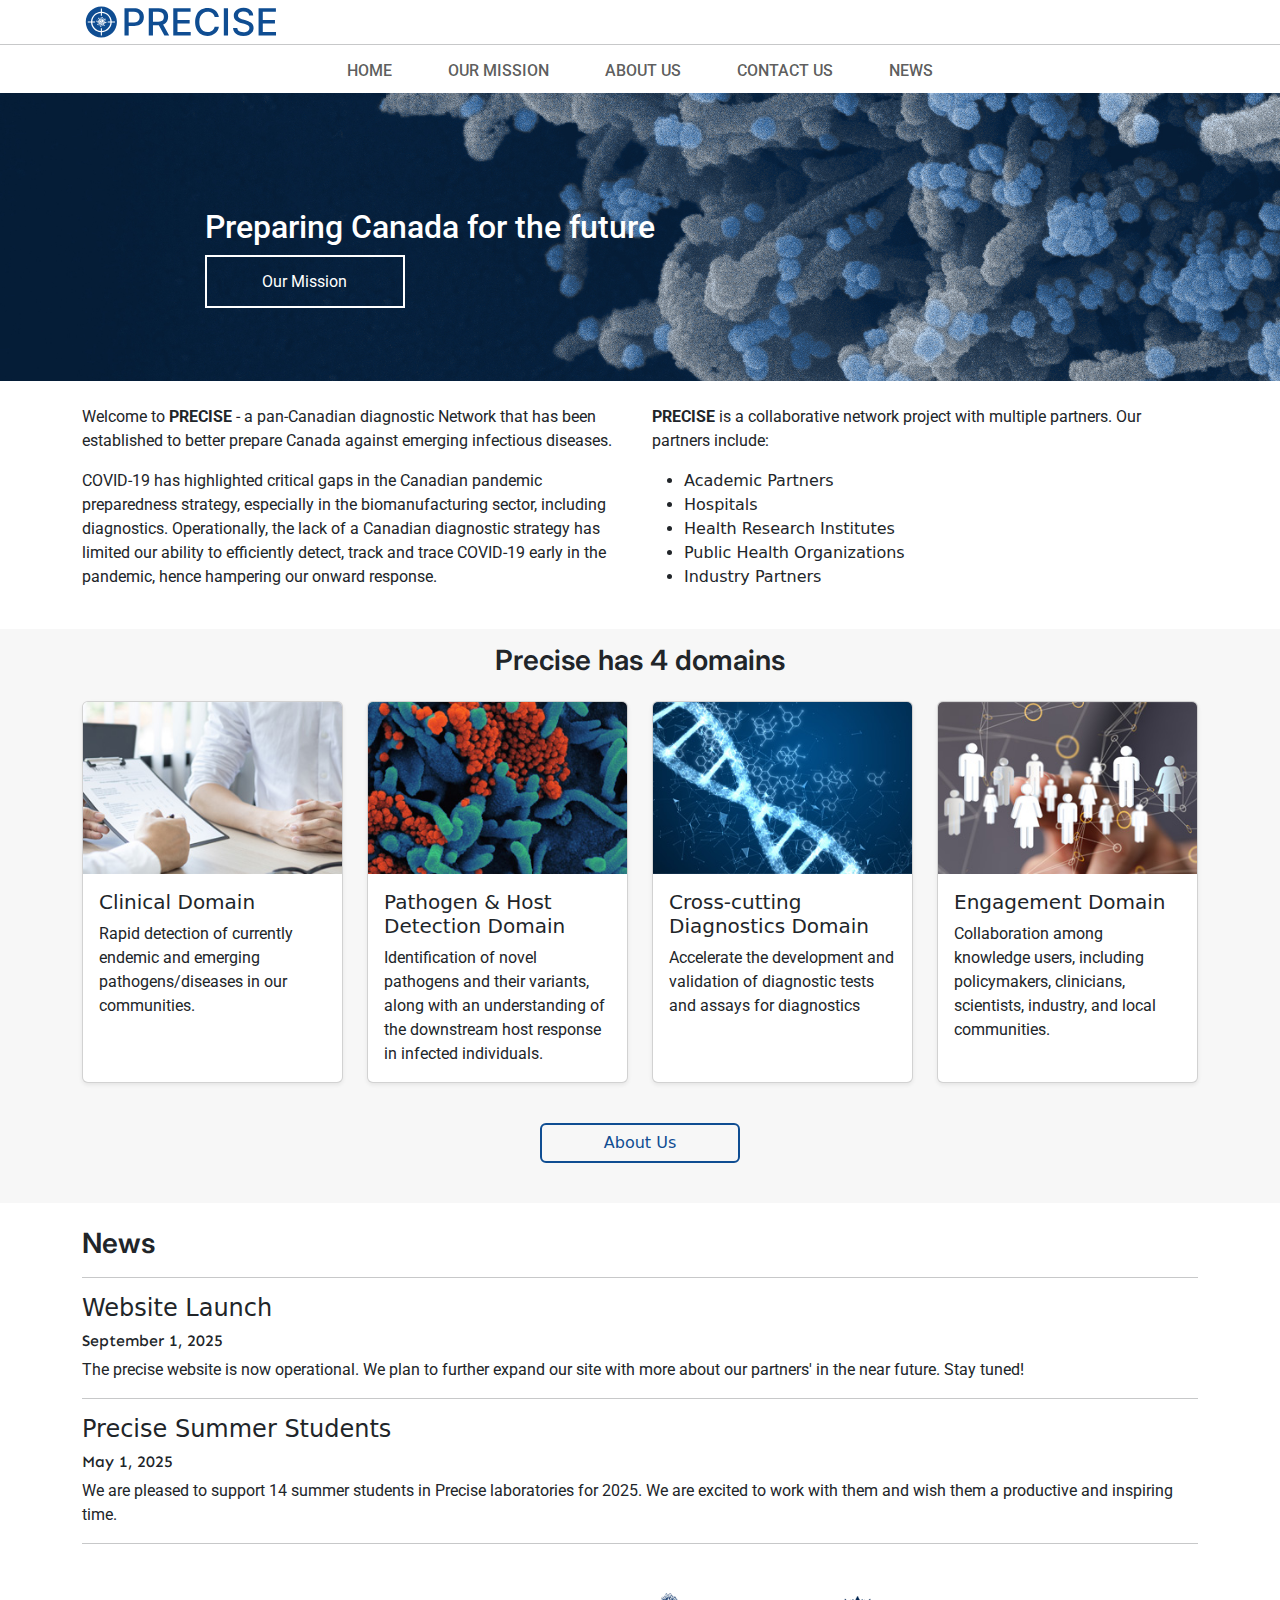
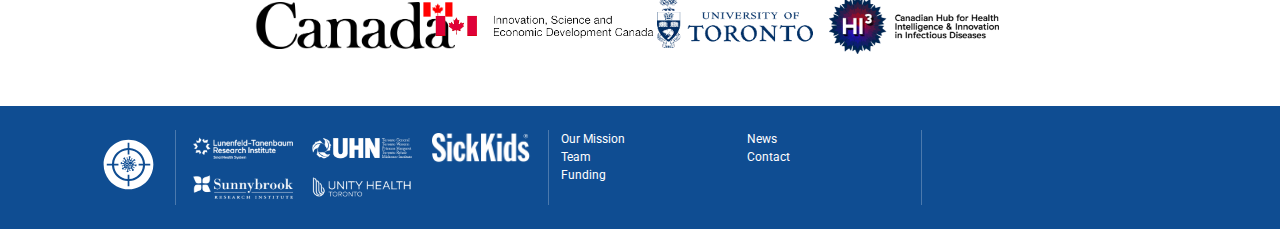
<file: index.html>
<!doctype html>
<html lang="en">
    <head>
        <meta charset="utf-8">
        <meta name="viewport" content="width=device-width, initial-scale=1">
        <title>Precise</title>
        <link rel="stylesheet" href="CSS/style.css">
        <link href="https://cdn.jsdelivr.net/npm/bootstrap@5.3.3/dist/css/bootstrap.min.css" rel="stylesheet" integrity="sha384-QWTKZyjpPEjISv5WaRU9OFeRpok6YctnYmDr5pNlyT2bRjXh0JMhjY6hW+ALEwIH" crossorigin="anonymous">
        <link rel="stylesheet" href="https://cdn.jsdelivr.net/npm/bootstrap-icons@1.11.3/font/bootstrap-icons.min.css">

    </head>
    <body>
        <div class="nav-top">
            <div class="container">
                <div class="row logo">
                    <div class="col-4 logo_center">
                        <a href="index.html">
                            <img src="Images/PRECISE Logo blue v2.svg" class="" alt="Precise Logo" width="200px">
                        </a>
                    </div>
                    <div class="col-5">

                    </div>
                    <div class="col-3">
                    </div>
                </div>
            </div>
            <hr style="margin:0;padding:0;">
        </div>

        <nav class="navbar navbar-expand-lg bg-body-color">
            <div class="container-fluid">
            <button class="navbar-toggler" type="button" data-bs-toggle="collapse" data-bs-target="#navbarNavDropdown" aria-controls="navbarNavDropdown" aria-expanded="false" aria-label="Toggle navigation">
                <span class="navbar-toggler-icon"></span>
            </button>
            <div class="collapse navbar-collapse" id="navbarNavDropdown">
                <ul class="navbar-nav mx-auto">
                <li class="nav-item">
                    <a class="nav-link" href="index.html">HOME</a>
                </li>
                <li class="nav-item">
                    <a class="nav-link" href="our_mission.html">OUR MISSION</a>
                </li>
                <li class="nav-item">
                    <a class="nav-link" href="aboutus.html">ABOUT US</a>
                </li>
                <li class="nav-item">
                    <a class="nav-link" href="contact.html">CONTACT US</a>
                </li>
                <li class="nav-item">
                    <a class="nav-link" href="news.html">NEWS</a>
                </li>
                </ul>
            </div>
            </div>
        </nav>

        <div class="contianer-fluid img-parent">
            <img src="Images/banner-temp.jpg" class="heroimg" alt="Cell Painting" width="100%">
            <div class="alignment">
                <h2>Preparing Canada for the future</h2>
                <h2>
                    <a href="our_mission.html">
                        <button class="btn-white">
                            Our Mission
                        </button>
                    </a>
                </h2>
            </div>
        </div>

        <div class="container mt-4">
            <div class="row">
                <div class="col-md-6 col-12">
                    <p>
                        Welcome to <b>PRECISE</b> -  a pan-Canadian diagnostic Network that has been established to better prepare Canada against emerging 
                        infectious diseases. 
                    </p>
                    <p>
                        COVID-19 has highlighted critical gaps in the Canadian pandemic preparedness strategy, especially in the biomanufacturing sector, including diagnostics.
                        Operationally, the lack of a Canadian diagnostic strategy has limited our ability to efficiently detect, track and trace COVID-19 early in the pandemic,
                        hence hampering our onward response.
                    </p>
                </div>
                <div class="col-md-6 d-none d-sm-block">
                    <p>
                        <b>PRECISE</b> is a collaborative network project with multiple partners. Our partners include:
                    </p>
                    <p>
                        <ul>
                            <li>
                                Academic Partners
                            </li>
                            <li>
                                Hospitals
                            </li>
                            <li>
                                Health Research Institutes
                            </li>
                            <li>
                                Public Health Organizations
                            </li>
                            <li>
                                Industry Partners
                            </li>
                        </ul>
                    </p>
                </div>
            </div>
        </div>
        <div class="background-colour mt-4">
            <div class="container">
                <h3>
                    Precise has 4 domains
                </h3>
                <div class="row">
                    <div class="col-lg-3 col-md-6 col-12 d-flex align-items-stretch">
                        <div class="card mx-auto shadow-sm" style="width: 18rem;">
                            <img src="Images/Index_Clinical.jpg" class="card-img-top" alt="temp">
                            <div class="card-body">
                              <h5 class="card-title">Clinical Domain</h5>
                              <p class="card-text">Rapid detection of currently endemic and emerging pathogens/diseases in our communities.</p>
                            </div>
                          </div>
                    </div>
                    <div class="col-lg-3 col-md-6 col-12 d-flex align-items-stretch">
                        <div class="card mx-auto shadow-sm" style="width: 18rem;">
                            <img src="Images/Index_Pathogen.jpg" class="card-img-top" alt="temp">
                            <div class="card-body">
                              <h5 class="card-title">Pathogen & Host Detection Domain</h5>
                              <p class="card-text"> Identification of novel pathogens and their variants, along with an understanding of the downstream host response in infected individuals.</p>
                            </div>
                          </div>
                    </div>
                    <div class="col-lg-3 col-md-6 col-12 d-flex align-items-stretch">
                        <div class="card mx-auto shadow-sm" style="width: 18rem;">
                            <img src="Images/Index_Cross_cutting.jpg" class="card-img-top" alt="temp">
                            <div class="card-body">
                              <h5 class="card-title">Cross-cutting Diagnostics Domain</h5>
                              <p class="card-text"> Accelerate the development and validation of diagnostic tests and assays for diagnostics</p>
                            </div>
                          </div>
                    </div>
                    <div class="col-lg-3 col-md-6 col-12 d-flex align-items-stretch">
                        <div class="card mx-auto shadow-sm" style="width: 18rem;">
                            <img src="Images/Index_Engagement.jpg" class="card-img-top" alt="temp">
                            <div class="card-body">
                              <h5 class="card-title">Engagement Domain</h5>
                              <p class="card-text"> Collaboration among knowledge users, including policymakers, clinicians, scientists, industry, and local communities.</p>
                            </div>
                          </div>
                    </div>
                </div>
                <div class="center">
                    <a href="aboutus.html">
                        <button class="btn">
                            About Us
                        </button>
                    </a>
                </div>
            </div>
        </div>

        <div class="news container mt-4">
            <h3>
                News
            </h3>
            <hr>
            <div class="news-item">
                <h4>
                    Website Launch
                </h4>
                <h6>
                    September 1, 2025
                </h6>
                <p>
                    The precise website is now operational. We plan to further expand our site with more about our partners' in the near future. Stay tuned!
                </p>
            </div>
            <hr>
            <div class="news-item">
                <h4>
                    Precise Summer Students
                </h4>
                <h6>
                    May 1, 2025
                </h6>
                <p>
                    We are pleased to support 14 summer students in Precise laboratories for 2025. We are excited to work with them and wish them a productive and inspiring time.
                </p>
            </div>
            <hr>
        </div>

        <div class="container my-5">
            <div class="row row-cols-2 row-cols-sm-3 row-cols-md-4 row-cols-lg-6 g-4 justify-content-center align-items-center">
                <div class="col d-flex justify-content-center">
                    <img src="Images/Canada_Logo.png" alt="Canada Logo" class="img-fluid" style="max-width:200px; height:auto;">
                </div>
                <div class="col d-flex justify-content-center">
                    <img src="Images/ised.png" alt="Innovation, Science and Economic Development Canada Logo" class="img-fluid" style="max-width:230px; height:auto;">
                </div>
                <div class="col d-flex justify-content-center">
                    <img src="Images/UofT.png" alt="University of Toronto Logo" class="img-fluid" style="max-width:200px; height:auto;">
                </div>
                <div class="col d-flex justify-content-center">
                    <img src="Images/HI3-Logo-RGB-colour-1024x353-1.png" alt="HI3 Logo" class="img-fluid" style="max-width:200px; height:auto;">
                </div>
            </div>
        </div>

        <div class="footer">
            <div class="container p-4">
                <div class="row">
                    <div class="col-md-1 col-12">
                        <a href="index.html">
                            <img src="Images/PRECISE Logo white v2.svg" alt="Precise Logo No text">
                        </a>
                    </div>
                    <div class="vr p-0 d-none d-sm-block"></div>
                    <div class="d-md-none"><hr></div>
                    <div class="col-md-4 col-sm-12">
                        <div class="container-fluid p-0">
                            <div class="row g-2 align-items-center">
                                <div class="col-6 col-sm-4 d-flex justify-content-start justify-content-sm-center">
                                    <img src="Images/Lunefeld-Tanenbaum.png" alt="Sinai Lunefeld Logo" style="width:100%;">
                                </div>
                                <div class="col-6 col-sm-4 d-flex justify-content-start justify-content-sm-center">
                                    <img src="Images/UHN.png" alt="UHN Logo" style="width:100%;">
                                </div>
                                <div class="col-6 col-sm-4 d-flex justify-content-start justify-content-sm-center">
                                    <img src="Images/sickkids-logo.png" alt="Sick kids logo" style="width:100%;">
                                </div>
                                <div class="col-6 col-sm-4 d-flex justify-content-start justify-content-sm-center">
                                    <img src="Images/sunnybrook.png" alt="Sunnybrook Logo" style="width:100%;">
                                </div>
                                <div class="col-6 col-sm-4 d-flex justify-content-start justify-content-sm-center">
                                    <img src="Images/Unity_Health.png" alt="Unity health toronto logo" style="width:100%;">
                                </div>
                            </div>
                        </div>
                    </div>
                    <div class="vr p-0 d-none d-sm-block"></div>
                    <div class="d-md-none"><hr></div>
                    <div class="col-md-1 col-12">
                        <p>
                            <a href="our_mission.html">
                                Our Mission
                            </a>
                            <br>
                            <a href="aboutus.html">
                                Team
                            </a>
                            <br>
                            <a href="aboutus.html#funding">
                                Funding
                            </a>
                        </p>
                    </div>
                    <div class="d-md-none"><hr></div>
                    <div class="col-md-1 col-12">
                    </div>
                    <div class="col-md-1 col-12">
                        <p>
                            <a href="news.html">
                                News
                            </a>
                            <br>
                            <a href="contact.html">
                                Contact
                            </a>
                        </p>
                    </div>
                    <div class="col-md-1 col-12">

                    </div>
                    <div class="vr p-0 d-none d-sm-block"></div>
                    <div class="d-md-none"><hr></div>
                    <div class="col-md-2 col-sm-12">
                    </div>
                </div>
            </div>
        </div>
        

        <script src="https://cdn.jsdelivr.net/npm/bootstrap@5.3.3/dist/js/bootstrap.bundle.min.js" integrity="sha384-YvpcrYf0tY3lHB60NNkmXc5s9fDVZLESaAA55NDzOxhy9GkcIdslK1eN7N6jIeHz" crossorigin="anonymous"></script>
        <script src="https://cdn.jsdelivr.net/npm/@popperjs/core@2.11.8/dist/umd/popper.min.js" integrity="sha384-I7E8VVD/ismYTF4hNIPjVp/Zjvgyol6VFvRkX/vR+Vc4jQkC+hVqc2pM8ODewa9r" crossorigin="anonymous"></script>
    </body>
</html>
</file>
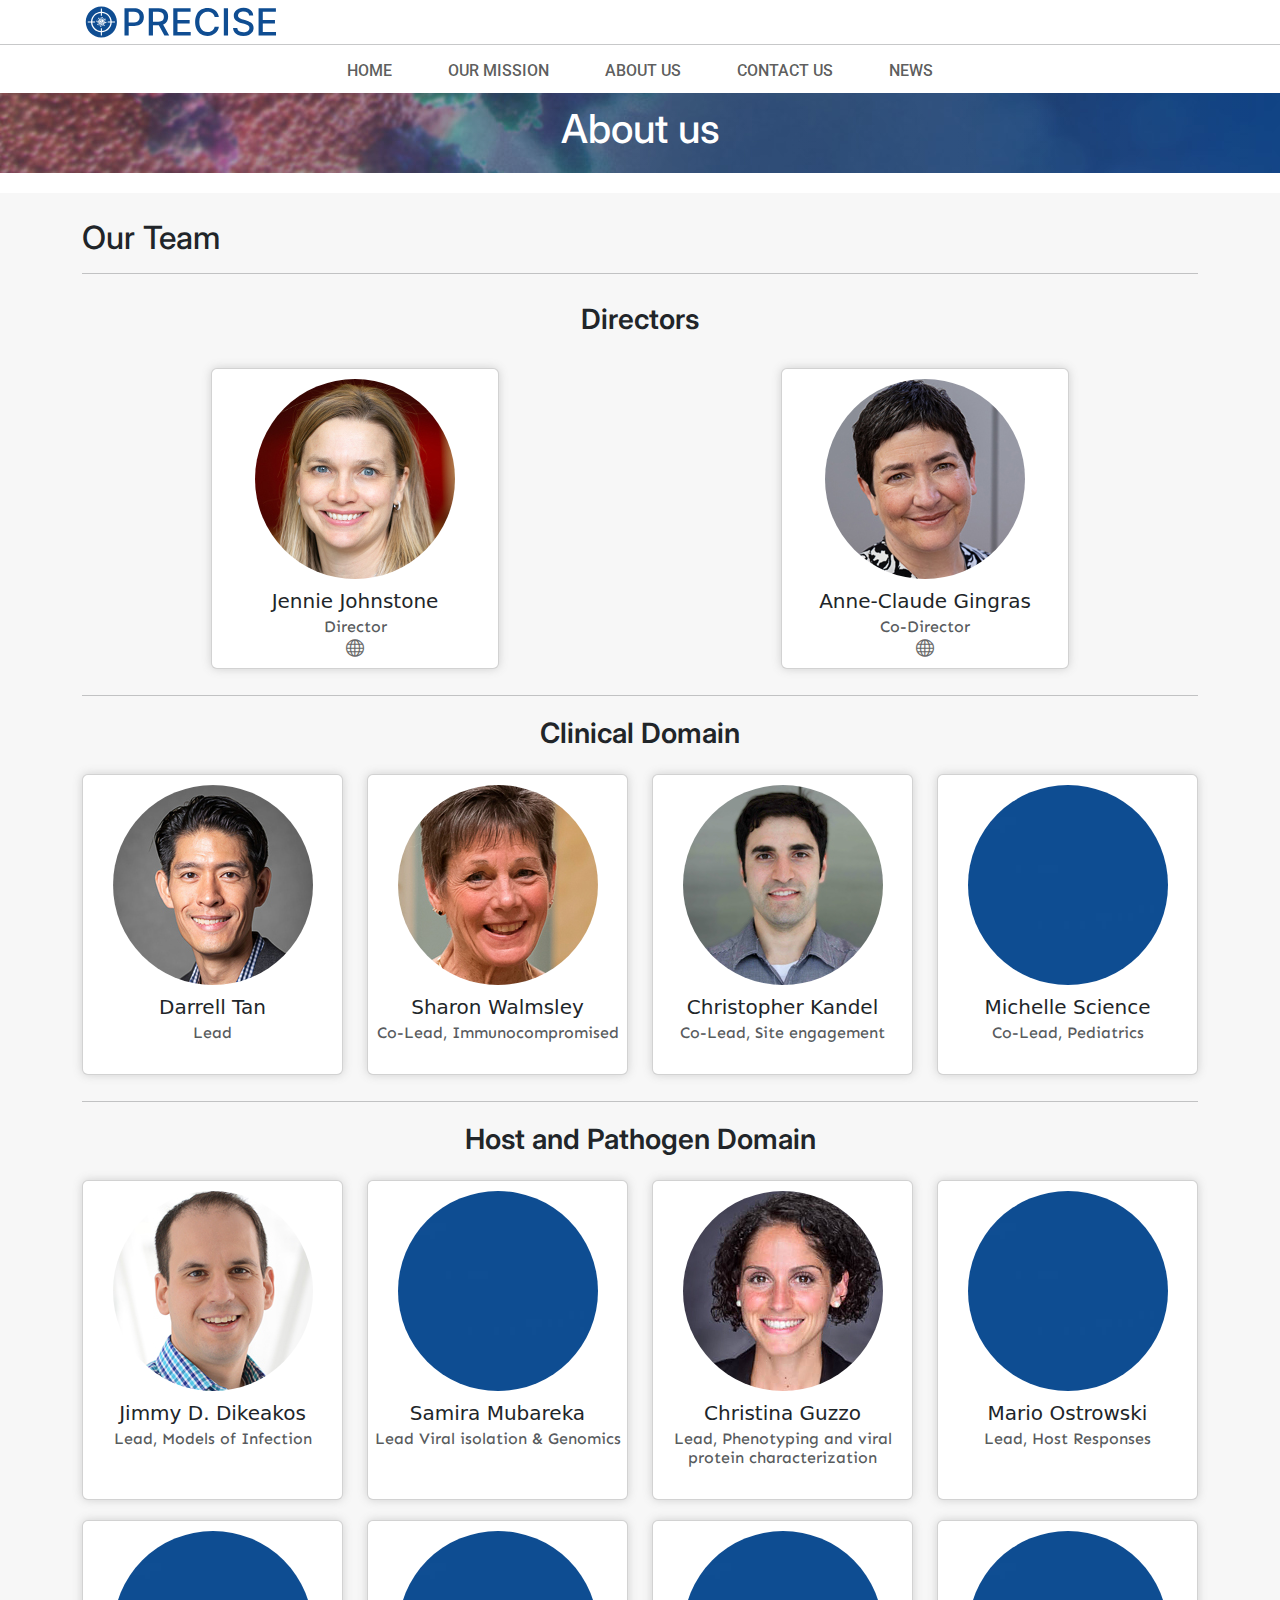
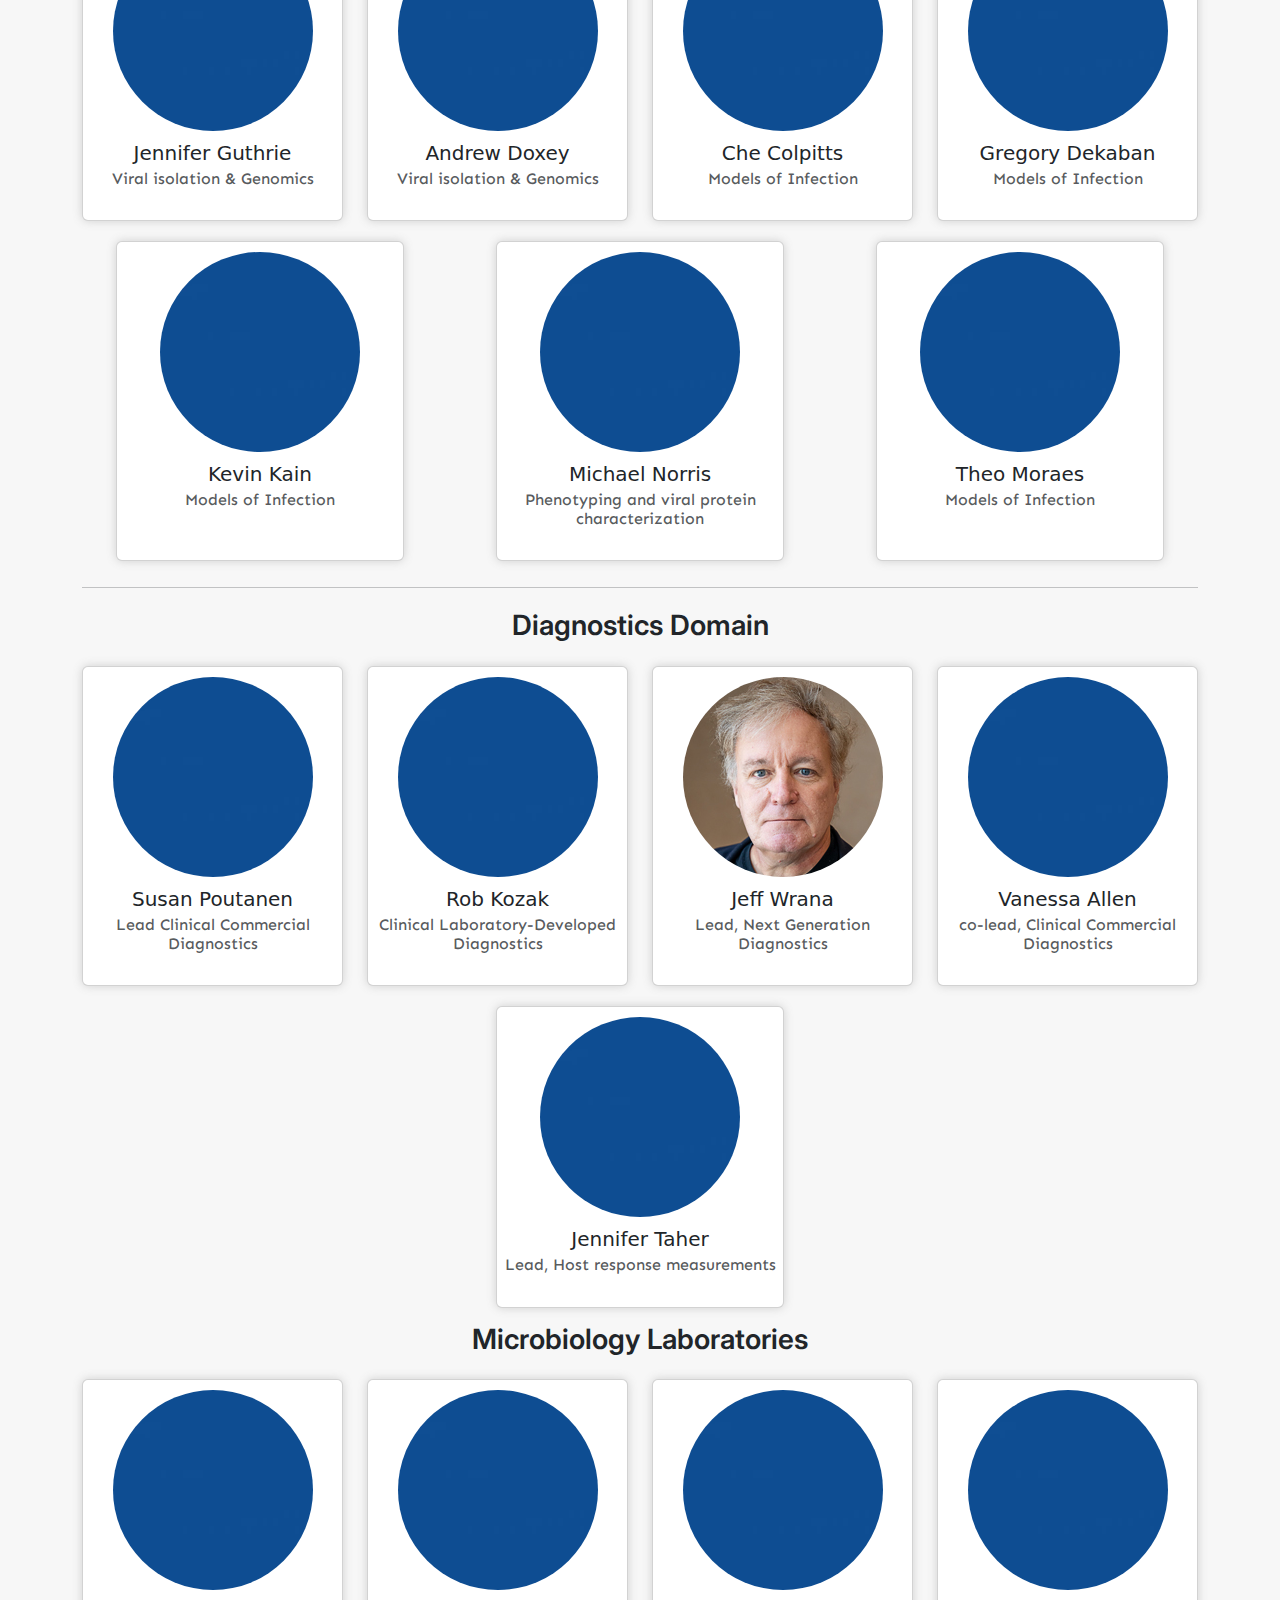
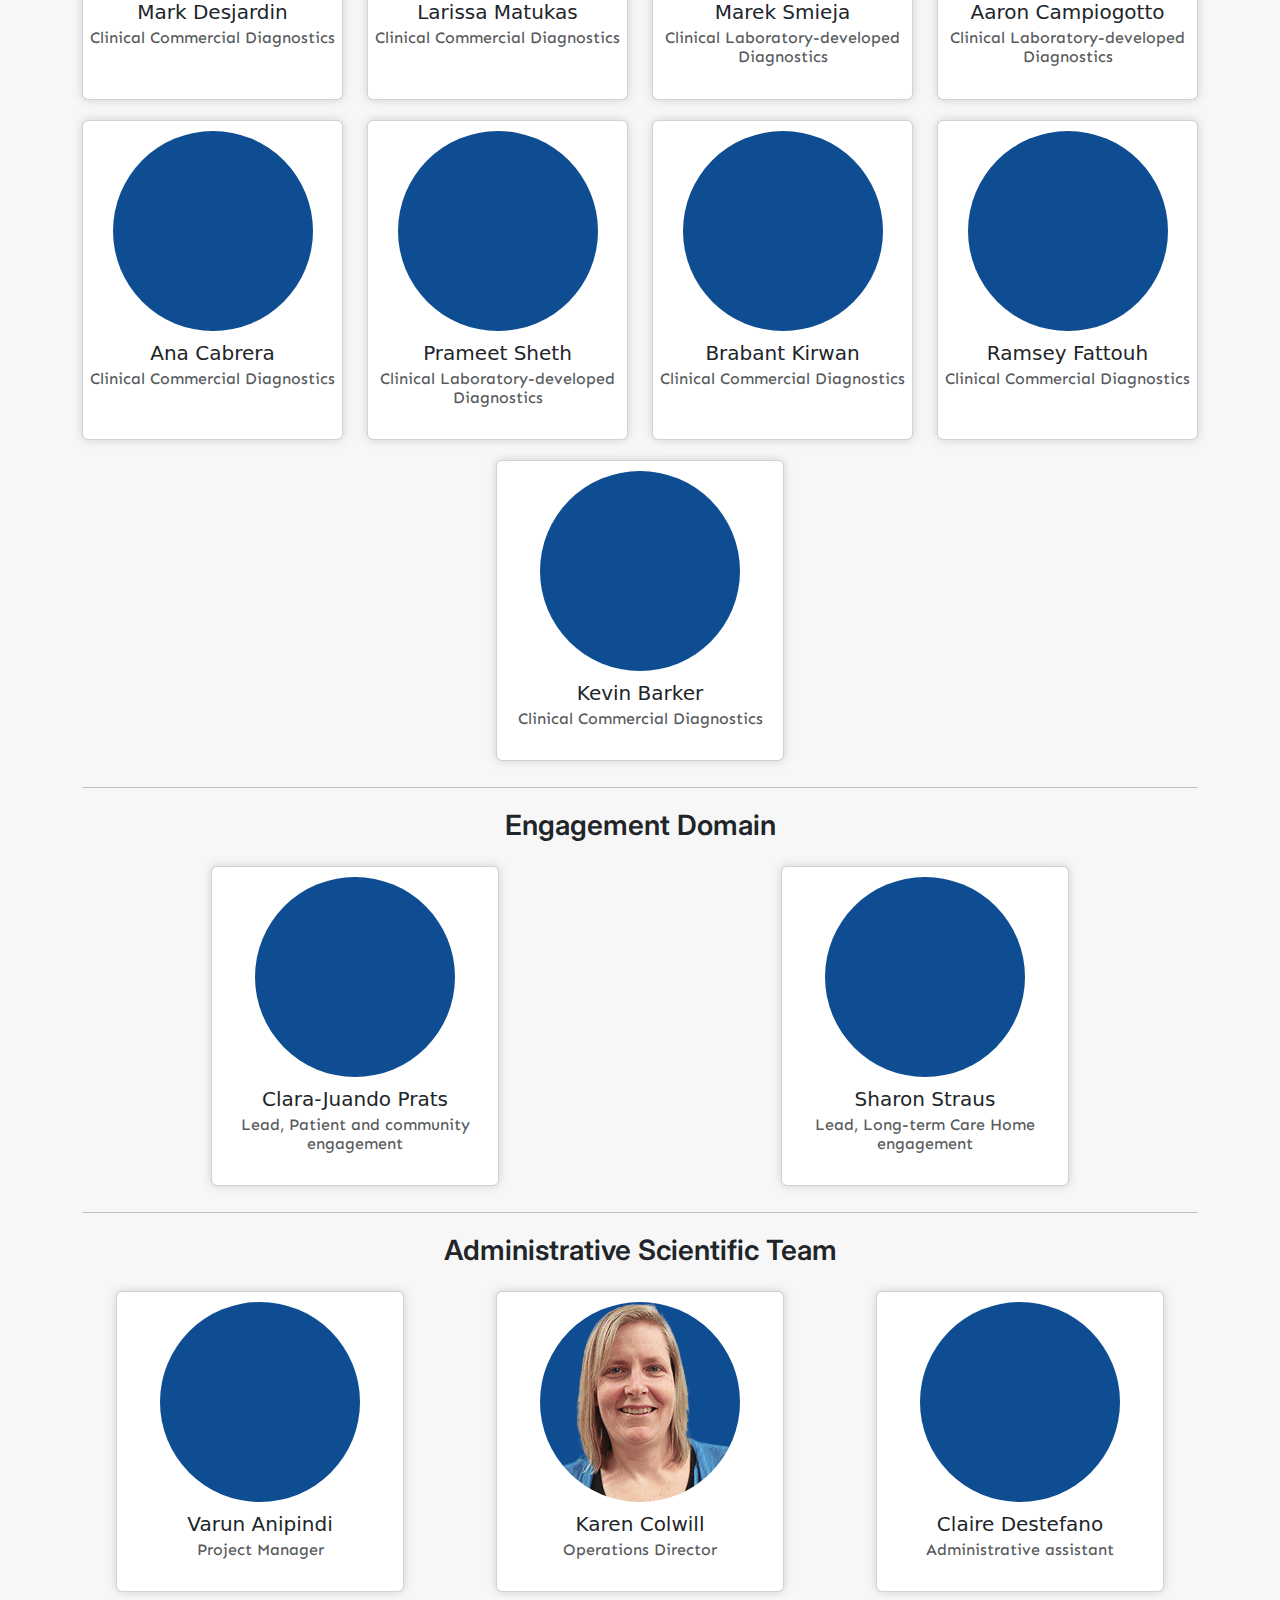
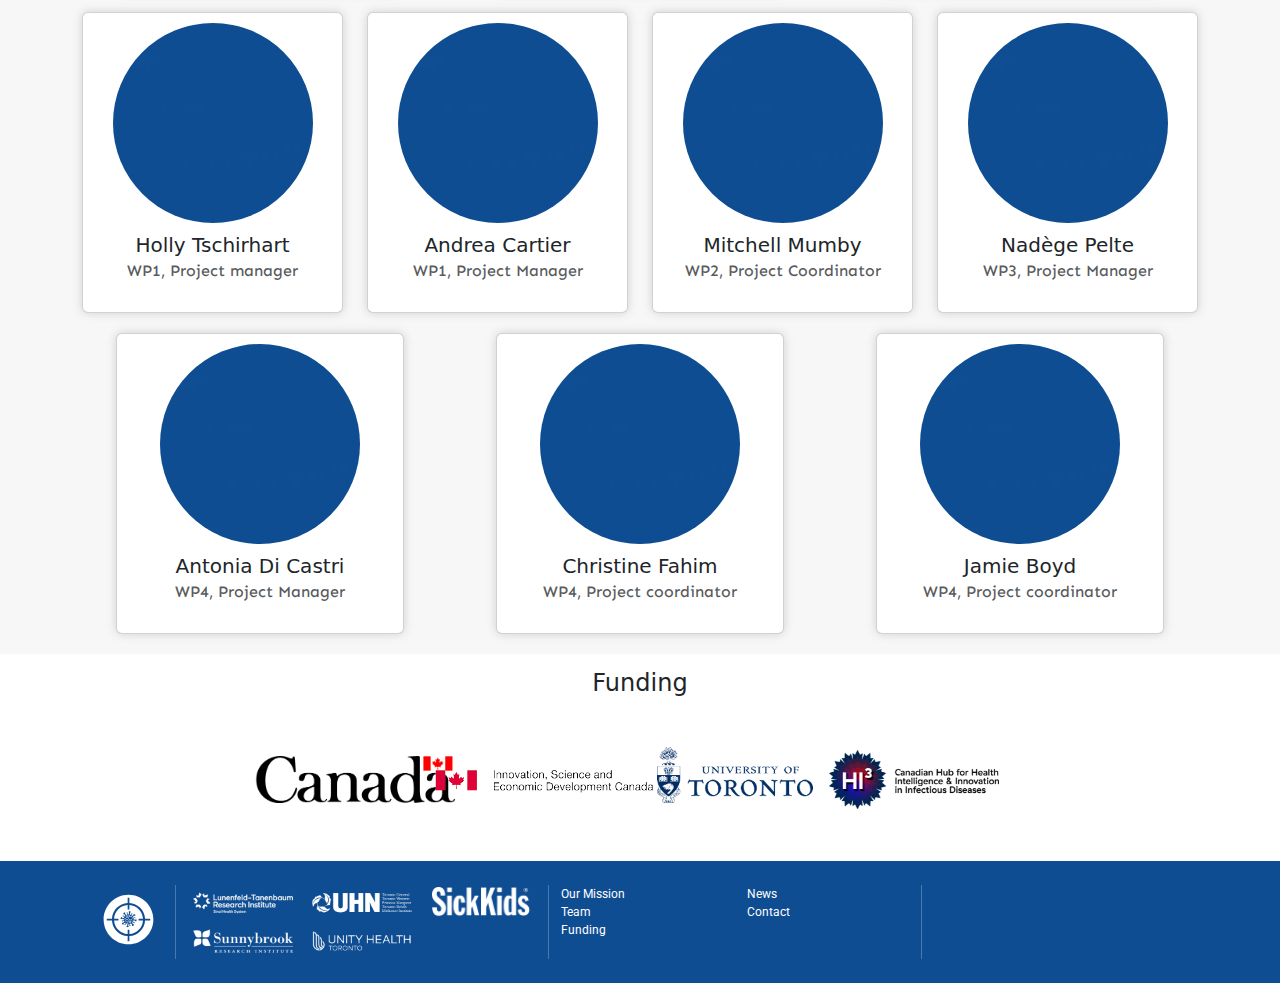
<file: aboutus.html>
<!doctype html>
<html lang="en">
    <head>
        <meta charset="utf-8">
        <meta name="viewport" content="width=device-width, initial-scale=1">
        <title>About us</title>
        <link rel="stylesheet" href="CSS/style.css">
        <link href="https://cdn.jsdelivr.net/npm/bootstrap@5.3.3/dist/css/bootstrap.min.css" rel="stylesheet" integrity="sha384-QWTKZyjpPEjISv5WaRU9OFeRpok6YctnYmDr5pNlyT2bRjXh0JMhjY6hW+ALEwIH" crossorigin="anonymous">
        <link rel="stylesheet" href="https://cdn.jsdelivr.net/npm/bootstrap-icons@1.11.3/font/bootstrap-icons.min.css">
        <link rel="stylesheet" href="CSS/about.css">

    </head>
    <body>
        <div class="nav-top">
            <div class="container">
                <div class="row logo">
                    <div class="col-4 logo_center">
                        <a href="index.html">
                            <img src="Images/PRECISE Logo blue v2.svg" class="" alt="Precise Logo" width="200px">
                        </a>
                    </div>
                    <div class="col-5">

                    </div>
                    <div class="col-3">
                    </div>
                </div>
            </div>
            <hr style="margin:0;padding:0;">
        </div>

        <nav class="navbar navbar-expand-lg bg-body-color">
            <div class="container-fluid">
            <button class="navbar-toggler" type="button" data-bs-toggle="collapse" data-bs-target="#navbarNavDropdown" aria-controls="navbarNavDropdown" aria-expanded="false" aria-label="Toggle navigation">
                <span class="navbar-toggler-icon"></span>
            </button>
            <div class="collapse navbar-collapse" id="navbarNavDropdown">
                <ul class="navbar-nav mx-auto">
                <li class="nav-item">
                    <a class="nav-link" href="index.html">HOME</a>
                </li>
                <li class="nav-item">
                    <a class="nav-link" href="our_mission.html">OUR MISSION</a>
                </li>
                <li class="nav-item">
                    <a class="nav-link" href="aboutus.html">ABOUT US</a>
                </li>
                <li class="nav-item">
                    <a class="nav-link" href="contact.html">CONTACT US</a>
                </li>
                <li class="nav-item">
                    <a class="nav-link" href="news.html">NEWS</a>
                </li>
                </ul>
            </div>
            </div>
        </nav>
        <header>
            <h1 class="caption">
                About us
        </h1>
        </header>

        <div class="background-colour">
            <div class="container mt-3 ">
                <h2>Our Team</h2>
                <hr>
                <h3 class="mt-4">Directors</h3>
                <div class="row mt-3">
                    <div class="col-lg-6 col-md-6 col-sm-12  d-flex align-items-stretch">
                        <div class="card mx-auto" style="width: 18rem;">
                            <img src="Images/Jennie-Johnstone.jpg" alt="temp" class="card-img-top">
                            <h5 class="card-title">
                                Jennie Johnstone
                            </h5>
                            <h6 class="text-muted mb-2 card-subtitle">
                                Director
                            </h6>
                             <span class="position-absolute top-100 start-50 translate-middle" style="margin-top: -20px;">
                                <a href="#" class="m-2">
                                    <i class="bi bi-globe"></i>
                                </a>
                            </span>
                        </div>
                    </div>
                    <div class="col-lg-6 col-md-6 col-sm-12  d-flex align-items-stretch">
                        <div class="card mx-auto" style="width: 18rem;">
                            <img src="Images/Anne-Claude_Gingras.jpg" alt="temp" class="card-img-top">
                            <h5 class="card-title">
                                Anne-Claude Gingras
                            </h5>
                            <h6 class="text-muted mb-2 card-subtitle">
                                Co-Director
                            </h6>
                            <span class="position-absolute top-100 start-50 translate-middle" style="margin-top: -20px;">
                                <a href="https://nbcc.lunenfeld.ca/" class="m-2">
                                    <i class="bi bi-globe"></i>
                                </a>
                            </span>
                            <br>
                        </div>
                    </div>
                </div>
                <hr>
                <h3>Clinical Domain</h3>
                <div class="row">
                    <div class="col-lg-3 col-md-6 col-sm-12  d-flex align-items-stretch">
                        <div class="card mx-auto" style="width: 18rem;">
                            <img src="Images/Darrel-Tan.jpg" alt="temp" class="card-img-top">
                            <h5 class="card-title">
                                Darrell Tan
                            </h5>
                            <h6 class="text-muted mb-2 card-subtitle">
                                Lead
                            </h6>
                            <br>
                        </div>
                    </div>
                    <div class="col-lg-3 col-md-6 col-sm-12  d-flex align-items-stretch">
                        <div class="card mx-auto" style="width: 18rem;">
                            <img src="Images/Sharon-Walmsley.jpg" alt="temp" class="card-img-top">
                            <h5 class="card-title">
                                Sharon Walmsley
                            </h5>
                            <h6 class="text-muted mb-2 card-subtitle">
                                Co-Lead, Immunocompromised
                            </h6>
                            <br>
                        </div>
                    </div>
                    <div class="col-lg-3 col-md-6 col-sm-12  d-flex align-items-stretch">
                        <div class="card mx-auto" style="width: 18rem;">
                            <img src="Images/Chris-Kandel.jpg" alt="temp" class="card-img-top">
                            <h5 class="card-title">
                                Christopher Kandel
                            </h5>
                            <h6 class="text-muted mb-2 card-subtitle">
                                Co-Lead, Site engagement
                            </h6>
                            <br>
                        </div>
                    </div>
                    <div class="col-lg-3 col-md-6 col-sm-12  d-flex align-items-stretch">
                        <div class="card mx-auto" style="width: 18rem;">
                            <img src="Images/temp_J2.jpg" alt="temp" class="card-img-top">
                            <h5 class="card-title">
                                Michelle Science
                            </h5>
                            <h6 class="text-muted mb-2 card-subtitle">
                                Co-Lead, Pediatrics
                            </h6>
                            <br>
                        </div>
                    </div>
                </div>
                <hr>
                <h3>Host and Pathogen Domain</h3>
                <div class="row">
                    <div class="col-lg-3 col-md-6 col-sm-12  d-flex align-items-stretch">
                        <div class="card mx-auto" style="width: 18rem;">
                            <img src="Images/Jimmy-Dikeakos.jpg" alt="temp" class="card-img-top">
                            <h5 class="card-title">
                                Jimmy D. Dikeakos
                            </h5>
                            <h6 class="text-muted mb-2 card-subtitle">
                                Lead, Models of Infection
                            </h6>
                            <br>
                        </div>
                    </div>
                    <div class="col-lg-3 col-md-6 col-sm-12  d-flex align-items-stretch">
                        <div class="card mx-auto" style="width: 18rem;">
                            <img src="Images/temp_J2.jpg" alt="temp" class="card-img-top">
                            <h5 class="card-title">
                                Samira Mubareka
                            </h5>
                            <h6 class="text-muted mb-2 card-subtitle">
                                Lead Viral isolation & Genomics
                            </h6>
                            <br>
                        </div>
                    </div>
                    <div class="col-lg-3 col-md-6 col-sm-12  d-flex align-items-stretch">
                        <div class="card mx-auto" style="width: 18rem;">
                            <img src="Images/Christina-Guzzo.jpg" alt="temp" class="card-img-top">
                            <h5 class="card-title">
                                Christina Guzzo
                            </h5>
                            <h6 class="text-muted mb-2 card-subtitle">
                                Lead, Phenotyping and viral protein characterization
                            </h6>
                            <br>
                        </div>
                    </div>
                    <div class="col-lg-3 col-md-6 col-sm-12  d-flex align-items-stretch">
                        <div class="card mx-auto" style="width: 18rem;">
                            <img src="Images/temp_J2.jpg" alt="temp" class="card-img-top">
                            <h5 class="card-title">
                                Mario Ostrowski
                            </h5>
                            <h6 class="text-muted mb-2 card-subtitle">
                                Lead, Host Responses
                            </h6>
                            <br>
                        </div>
                    </div>
                </div>
                <div class="row">
                    <div class="col-lg-3 col-md-6 col-sm-12  d-flex align-items-stretch">
                        <div class="card mx-auto" style="width: 18rem;">
                            <img src="Images/temp_J2.jpg" alt="temp" class="card-img-top">
                            <h5 class="card-title">
                                Jennifer Guthrie
                            </h5>
                            <h6 class="text-muted mb-2 card-subtitle">
                                Viral isolation & Genomics
                            </h6>
                            <br>
                        </div>
                    </div>
                    <div class="col-lg-3 col-md-6 col-sm-12  d-flex align-items-stretch">
                        <div class="card mx-auto" style="width: 18rem;">
                            <img src="Images/temp_J2.jpg" alt="temp" class="card-img-top">
                            <h5 class="card-title">
                                Andrew Doxey
                            </h5>
                            <h6 class="text-muted mb-2 card-subtitle">
                                Viral isolation & Genomics
                            </h6>
                            <br>
                        </div>
                    </div>
                    <div class="col-lg-3 col-md-6 col-sm-12  d-flex align-items-stretch">
                        <div class="card mx-auto" style="width: 18rem;">
                            <img src="Images/temp_J2.jpg" alt="temp" class="card-img-top">
                            <h5 class="card-title">
                                Che Colpitts
                            </h5>
                            <h6 class="text-muted mb-2 card-subtitle">
                                Models of Infection
                            </h6>
                            <br>
                        </div>
                    </div>
                    <div class="col-lg-3 col-md-6 col-sm-12  d-flex align-items-stretch">
                        <div class="card mx-auto" style="width: 18rem;">
                            <img src="Images/temp_J2.jpg" alt="temp" class="card-img-top">
                            <h5 class="card-title">
                                Gregory Dekaban
                            </h5>
                            <h6 class="text-muted mb-2 card-subtitle">
                                Models of Infection
                            </h6>
                            <br>
                        </div>
                    </div>
                    <div class="col-lg-4 col-md-6 col-sm-12  d-flex align-items-stretch">
                        <div class="card mx-auto" style="width: 18rem;">
                            <img src="Images/temp_J2.jpg" alt="temp" class="card-img-top">
                            <h5 class="card-title">
                                Kevin Kain
                            </h5>
                            <h6 class="text-muted mb-2 card-subtitle">
                                Models of Infection
                            </h6>
                            <br>
                        </div>
                    </div>
                    <div class="col-lg-4 col-md-6 col-sm-12  d-flex align-items-stretch">
                        <div class="card mx-auto" style="width: 18rem;">
                            <img src="Images/temp_J2.jpg" alt="temp" class="card-img-top">
                            <h5 class="card-title">
                                Michael Norris
                            </h5>
                            <h6 class="text-muted mb-2 card-subtitle">
                                Phenotyping and viral protein characterization
                            </h6>
                            <br>
                        </div>
                    </div>
                    <div class="col-lg-4 col-md-6 col-sm-12  d-flex align-items-stretch">
                        <div class="card mx-auto" style="width: 18rem;">
                            <img src="Images/temp_J2.jpg" alt="temp" class="card-img-top">
                            <h5 class="card-title">
                                Theo Moraes
                            </h5>
                            <h6 class="text-muted mb-2 card-subtitle">
                                Models of Infection
                            </h6>
                            <br>
                        </div>
                    </div>
                </div>
                <hr>
                <h3>Diagnostics Domain</h3>
                <div class="row">
                    <div class="col-lg-3 col-md-6 col-sm-12  d-flex align-items-stretch">
                        <div class="card mx-auto" style="width: 18rem;">
                            <img src="Images/temp_J2.jpg" alt="temp" class="card-img-top">
                            <h5 class="card-title">
                                Susan Poutanen
                            </h5>
                            <h6 class="text-muted mb-2 card-subtitle">
                                Lead Clinical Commercial Diagnostics
                            </h6>
                            <br>
                        </div>
                    </div>
                    <div class="col-lg-3 col-md-6 col-sm-12  d-flex align-items-stretch">
                        <div class="card mx-auto" style="width: 18rem;">
                            <img src="Images/temp_J2.jpg" alt="temp" class="card-img-top">
                            <h5 class="card-title">
                                Rob Kozak
                            </h5>
                            <h6 class="text-muted mb-2 card-subtitle">
                                Clinical Laboratory-Developed Diagnostics
                            </h6>
                            <br>
                        </div>
                    </div>
                    <div class="col-lg-3 col-md-6 col-sm-12  d-flex align-items-stretch">
                        <div class="card mx-auto" style="width: 18rem;">
                            <img src="Images/Jeff-Wrana.jpg" alt="temp" class="card-img-top">
                            <h5 class="card-title">
                                Jeff Wrana
                            </h5>
                            <h6 class="text-muted mb-2 card-subtitle">
                                Lead, Next Generation Diagnostics
                            </h6>
                            <br>
                        </div>
                    </div>
                    <div class="col-lg-3 col-md-6 col-sm-12  d-flex align-items-stretch">
                        <div class="card mx-auto" style="width: 18rem;">
                            <img src="Images/temp_J2.jpg" alt="temp" class="card-img-top">
                            <h5 class="card-title">
                                Vanessa Allen
                            </h5>
                            <h6 class="text-muted mb-2 card-subtitle">
                                co-lead, Clinical Commercial Diagnostics
                            </h6>
                            <br>
                        </div>
                    </div>
                    <div class="col-lg-12 col-md-12 col-sm-12  d-flex align-items-stretch">
                        <div class="card mx-auto" style="width: 18rem;">
                            <img src="Images/temp_J2.jpg" alt="temp" class="card-img-top">
                            <h5 class="card-title">
                                Jennifer Taher
                            </h5>
                            <h6 class="text-muted mb-2 card-subtitle">
                                Lead, Host response measurements
                            </h6>
                            <br>
                        </div>
                    </div>
                </div>
                <h3>
                    Microbiology Laboratories
                </h3>
                <div class="row">
                    <div class="col-lg-3 col-md-6 col-sm-12  d-flex align-items-stretch">
                        <div class="card mx-auto" style="width: 18rem;">
                            <img src="Images/temp_J2.jpg" alt="temp" class="card-img-top">
                            <h5 class="card-title">
                                Mark Desjardin
                            </h5>
                            <h6 class="text-muted mb-2 card-subtitle">
                                Clinical Commercial Diagnostics
                            </h6>
                            <br>
                        </div>
                    </div>
                    <div class="col-lg-3 col-md-6 col-sm-12  d-flex align-items-stretch">
                        <div class="card mx-auto" style="width: 18rem;">
                            <img src="Images/temp_J2.jpg" alt="temp" class="card-img-top">
                            <h5 class="card-title">
                                Larissa Matukas
                            </h5>
                            <h6 class="text-muted mb-2 card-subtitle">
                                Clinical Commercial Diagnostics
                            </h6>
                            <br>
                        </div>
                    </div>
                    <div class="col-lg-3 col-md-6 col-sm-12  d-flex align-items-stretch">
                        <div class="card mx-auto" style="width: 18rem;">
                            <img src="Images/temp_J2.jpg" alt="temp" class="card-img-top">
                            <h5 class="card-title">
                                Marek Smieja
                            </h5>
                            <h6 class="text-muted mb-2 card-subtitle">
                                Clinical Laboratory-developed Diagnostics
                            </h6>
                            <br>
                        </div>
                    </div>
                    <div class="col-lg-3 col-md-6 col-sm-12  d-flex align-items-stretch">
                        <div class="card mx-auto" style="width: 18rem;">
                            <img src="Images/temp_J2.jpg" alt="temp" class="card-img-top">
                            <h5 class="card-title">
                                Aaron Campiogotto
                            </h5>
                            <h6 class="text-muted mb-2 card-subtitle">
                                Clinical Laboratory-developed Diagnostics
                            </h6>
                            <br>
                        </div>
                    </div>
                    <div class="col-lg-3 col-md-6 col-sm-12  d-flex align-items-stretch">
                        <div class="card mx-auto" style="width: 18rem;">
                            <img src="Images/temp_J2.jpg" alt="temp" class="card-img-top">
                            <h5 class="card-title">
                                Ana Cabrera
                            </h5>
                            <h6 class="text-muted mb-2 card-subtitle">
                                Clinical Commercial Diagnostics
                            </h6>
                            <br>
                        </div>
                    </div>
                    <div class="col-lg-3 col-md-6 col-sm-12  d-flex align-items-stretch">
                        <div class="card mx-auto" style="width: 18rem;">
                            <img src="Images/temp_J2.jpg" alt="temp" class="card-img-top">
                            <h5 class="card-title">
                                Prameet Sheth
                            </h5>
                            <h6 class="text-muted mb-2 card-subtitle">
                                Clinical Laboratory-developed Diagnostics
                            </h6>
                            <br>
                        </div>
                    </div>
                    <div class="col-lg-3 col-md-6 col-sm-12  d-flex align-items-stretch">
                        <div class="card mx-auto" style="width: 18rem;">
                            <img src="Images/temp_J2.jpg" alt="temp" class="card-img-top">
                            <h5 class="card-title">
                                Brabant Kirwan
                            </h5>
                            <h6 class="text-muted mb-2 card-subtitle">
                                Clinical Commercial Diagnostics
                            </h6>
                            <br>
                        </div>
                    </div>
                    <div class="col-lg-3 col-md-6 col-sm-12  d-flex align-items-stretch">
                        <div class="card mx-auto" style="width: 18rem;">
                            <img src="Images/temp_J2.jpg" alt="temp" class="card-img-top">
                            <h5 class="card-title">
                                Ramsey Fattouh
                            </h5>
                            <h6 class="text-muted mb-2 card-subtitle">
                                Clinical Commercial Diagnostics
                            </h6>
                            <br>
                        </div>
                    </div>
                    <div class="col-lg-12 col-md-12 col-sm-12  d-flex align-items-stretch">
                        <div class="card mx-auto" style="width: 18rem;">
                            <img src="Images/temp_J2.jpg" alt="temp" class="card-img-top">
                            <h5 class="card-title">
                                Kevin Barker
                            </h5>
                            <h6 class="text-muted mb-2 card-subtitle">
                                Clinical Commercial Diagnostics
                            </h6>
                            <br>
                        </div>
                    </div>
                </div>
                <hr>
                <h3>Engagement Domain</h3>
                <div class="row">
                    <div class="col-lg-6 col-md-6 col-sm-12  d-flex align-items-stretch">
                        <div class="card mx-auto" style="width: 18rem;">
                            <img src="Images/temp_J2.jpg" alt="temp" class="card-img-top">
                            <h5 class="card-title">
                                Clara-Juando Prats
                            </h5>
                            <h6 class="text-muted mb-2 card-subtitle">
                                Lead, Patient and community engagement
                            </h6>
                            <br>
                        </div>
                    </div>
                    <div class="col-lg-6 col-md-6 col-sm-12  d-flex align-items-stretch">
                        <div class="card mx-auto" style="width: 18rem;">
                            <img src="Images/temp_J2.jpg" alt="temp" class="card-img-top">
                            <h5 class="card-title">
                                Sharon Straus
                            </h5>
                            <h6 class="text-muted mb-2 card-subtitle">
                                Lead, Long-term Care Home engagement
                            </h6>
                            <br>
                        </div>
                    </div>
                </div>
                <hr>
                <h3>Administrative Scientific Team</h3>
                <div class="row">
                    <div class="col-lg-4 col-md-6 col-sm-12  d-flex align-items-stretch">
                        <div class="card mx-auto" style="width: 18rem;">
                            <img src="Images/temp_J2.jpg" alt="temp" class="card-img-top">
                            <h5 class="card-title">
                                Varun Anipindi
                            </h5>
                            <h6 class="text-muted mb-2 card-subtitle">
                                Project Manager
                            </h6>
                            <br>
                        </div>
                    </div>
                    <div class="col-lg-4 col-md-6 col-sm-12  d-flex align-items-stretch">
                        <div class="card mx-auto" style="width: 18rem;">
                            <img src="Images/Karen-Colwill.jpg" alt="temp" class="card-img-top">
                            <h5 class="card-title">
                                Karen Colwill
                            </h5>
                            <h6 class="text-muted mb-2 card-subtitle">
                                Operations Director
                            </h6>
                            <br>
                        </div>
                    </div>
                    <div class="col-lg-4 col-md-6 col-sm-12  d-flex align-items-stretch">
                        <div class="card mx-auto" style="width: 18rem;">
                            <img src="Images/temp_J2.jpg" alt="temp" class="card-img-top">
                            <h5 class="card-title">
                                Claire Destefano
                            </h5>
                            <h6 class="text-muted mb-2 card-subtitle">
                                Administrative assistant
                            </h6>
                            <br>
                        </div>
                    </div>
                    
                    <div class="col-lg-3 col-md-6 col-sm-12  d-flex align-items-stretch">
                        <div class="card mx-auto" style="width: 18rem;">
                            <img src="Images/temp_J2.jpg" alt="temp" class="card-img-top">
                            <h5 class="card-title">
                                Holly Tschirhart
                            </h5>
                            <h6 class="text-muted mb-2 card-subtitle">
                                WP1, Project manager
                            </h6>
                            <br>
                        </div>
                    </div>
                    <div class="col-lg-3 col-md-6 col-sm-12  d-flex align-items-stretch">
                        <div class="card mx-auto" style="width: 18rem;">
                            <img src="Images/temp_J2.jpg" alt="temp" class="card-img-top">
                            <h5 class="card-title">
                                Andrea Cartier 
                            </h5>
                            <h6 class="text-muted mb-2 card-subtitle">
                                WP1, Project Manager
                            </h6>
                            <br>
                        </div>
                    </div>
                    <div class="col-lg-3 col-md-6 col-sm-12  d-flex align-items-stretch">
                        <div class="card mx-auto" style="width: 18rem;">
                            <img src="Images/temp_J2.jpg" alt="temp" class="card-img-top">
                            <h5 class="card-title">
                                Mitchell Mumby
                            </h5>
                            <h6 class="text-muted mb-2 card-subtitle">
                                WP2, Project Coordinator
                            </h6>
                            <br>
                        </div>
                    </div>
                    <div class="col-lg-3 col-md-6 col-sm-12  d-flex align-items-stretch">
                        <div class="card mx-auto" style="width: 18rem;">
                            <img src="Images/temp_J2.jpg" alt="temp" class="card-img-top">
                            <h5 class="card-title">
                                Nadège Pelte
                            </h5>
                            <h6 class="text-muted mb-2 card-subtitle">
                                WP3, Project Manager
                            </h6>
                            <br>
                        </div>
                    </div>
                    <div class="col-lg-4 col-md-6 col-sm-12  d-flex align-items-stretch">
                        <div class="card mx-auto" style="width: 18rem;">
                            <img src="Images/temp_J2.jpg" alt="temp" class="card-img-top">
                            <h5 class="card-title">
                                Antonia Di Castri
                            </h5>
                            <h6 class="text-muted mb-2 card-subtitle">
                                WP4, Project Manager
                            </h6>
                            <br>
                        </div>
                    </div>
                    <div class="col-lg-4 col-md-6 col-sm-12  d-flex align-items-stretch">
                        <div class="card mx-auto" style="width: 18rem;">
                            <img src="Images/temp_J2.jpg" alt="temp" class="card-img-top">
                            <h5 class="card-title">
                                Christine Fahim
                            </h5>
                            <h6 class="text-muted mb-2 card-subtitle">
                                WP4, Project coordinator
                            </h6>
                            <br>
                        </div>
                    </div>
                    <div class="col-lg-4 col-md-12 col-sm-12  d-flex align-items-stretch">
                        <div class="card mx-auto" style="width: 18rem;">
                            <img src="Images/temp_J2.jpg" alt="temp" class="card-img-top">
                            <h5 class="card-title">
                                Jamie Boyd
                            </h5>
                            <h6 class="text-muted mb-2 card-subtitle">
                                WP4, Project coordinator
                            </h6>
                            <br>
                        </div>
                    </div>
                </div>   
            </div>
        </div>

        <div id="funding">
            <h4 style="text-align: center; margin-top: 15px;">Funding</h4>
            <div class="container my-5">
                <div class="row row-cols-2 row-cols-sm-3 row-cols-md-4 row-cols-lg-6 g-4 justify-content-center align-items-center">
                    <div class="col d-flex justify-content-center">
                        <img src="Images/Canada_Logo.png" alt="Canada Logo" class="img-fluid" style="max-width:200px; height:auto;">
                    </div>
                    <div class="col d-flex justify-content-center">
                        <img src="Images/ised.png" alt="Innovation, Science and Economic Development Canada Logo" class="img-fluid" style="max-width:230px; height:auto;">
                    </div>
                    <div class="col d-flex justify-content-center">
                        <img src="Images/UofT.png" alt="University of Toronto Logo" class="img-fluid" style="max-width:200px; height:auto;">
                    </div>
                    <div class="col d-flex justify-content-center">
                        <img src="Images/HI3-Logo-RGB-colour-1024x353-1.png" alt="HI3 Logo" class="img-fluid" style="max-width:200px; height:auto;">
                    </div>
                </div>
            </div>
        </div>


         <div class="footer">
            <div class="container p-4">
                <div class="row">
                    <div class="col-md-1 col-12">
                        <a href="index.html">
                            <img src="Images/PRECISE Logo white v2.svg" alt="Precise Logo No text">
                        </a>
                    </div>
                    <div class="vr p-0 d-none d-sm-block"></div>
                    <div class="d-md-none"><hr></div>
                    <div class="col-md-4 col-sm-12">
                        <div class="container-fluid p-0">
                            <div class="row g-2 align-items-center">
                                <div class="col-6 col-sm-4 d-flex justify-content-start justify-content-sm-center">
                                    <img src="Images/Lunefeld-Tanenbaum.png" alt="Sinai Lunefeld Logo" style="width:100%;">
                                </div>
                                <div class="col-6 col-sm-4 d-flex justify-content-start justify-content-sm-center">
                                    <img src="Images/UHN.png" alt="UHN Logo" style="width:100%;">
                                </div>
                                <div class="col-6 col-sm-4 d-flex justify-content-start justify-content-sm-center">
                                    <img src="Images/sickkids-logo.png" alt="Sick kids logo" style="width:100%;">
                                </div>
                                <div class="col-6 col-sm-4 d-flex justify-content-start justify-content-sm-center">
                                    <img src="Images/sunnybrook.png" alt="Sunnybrook Logo" style="width:100%;">
                                </div>
                                <div class="col-6 col-sm-4 d-flex justify-content-start justify-content-sm-center">
                                    <img src="Images/Unity_Health.png" alt="Unity health toronto logo" style="width:100%;">
                                </div>
                            </div>
                        </div>
                    </div>
                    <div class="vr p-0 d-none d-sm-block"></div>
                    <div class="d-md-none"><hr></div>
                    <div class="col-md-1 col-12">
                        <p>
                            <a href="our_mission.html">
                                Our Mission
                            </a>
                            <br>
                            <a href="aboutus.html">
                                Team
                            </a>
                            <br>
                            <a href="aboutus.html#funding">
                                Funding
                            </a>
                        </p>
                    </div>
                    <div class="d-md-none"><hr></div>
                    <div class="col-md-1 col-12">
                    </div>
                    <div class="col-md-1 col-12">
                        <p>
                            <a href="news.html">
                                News
                            </a>
                            <br>
                            <a href="contact.html">
                                Contact
                            </a>
                        </p>
                    </div>
                    <div class="col-md-1 col-12">

                    </div>
                    <div class="vr p-0 d-none d-sm-block"></div>
                    <div class="d-md-none"><hr></div>
                    <div class="col-md-2 col-sm-12">
                    </div>
                </div>
            </div>
        </div>
        

        <script src="https://cdn.jsdelivr.net/npm/bootstrap@5.3.3/dist/js/bootstrap.bundle.min.js" integrity="sha384-YvpcrYf0tY3lHB60NNkmXc5s9fDVZLESaAA55NDzOxhy9GkcIdslK1eN7N6jIeHz" crossorigin="anonymous"></script>
        <script src="https://cdn.jsdelivr.net/npm/@popperjs/core@2.11.8/dist/umd/popper.min.js" integrity="sha384-I7E8VVD/ismYTF4hNIPjVp/Zjvgyol6VFvRkX/vR+Vc4jQkC+hVqc2pM8ODewa9r" crossorigin="anonymous"></script>
    </body>
</html>
</file>
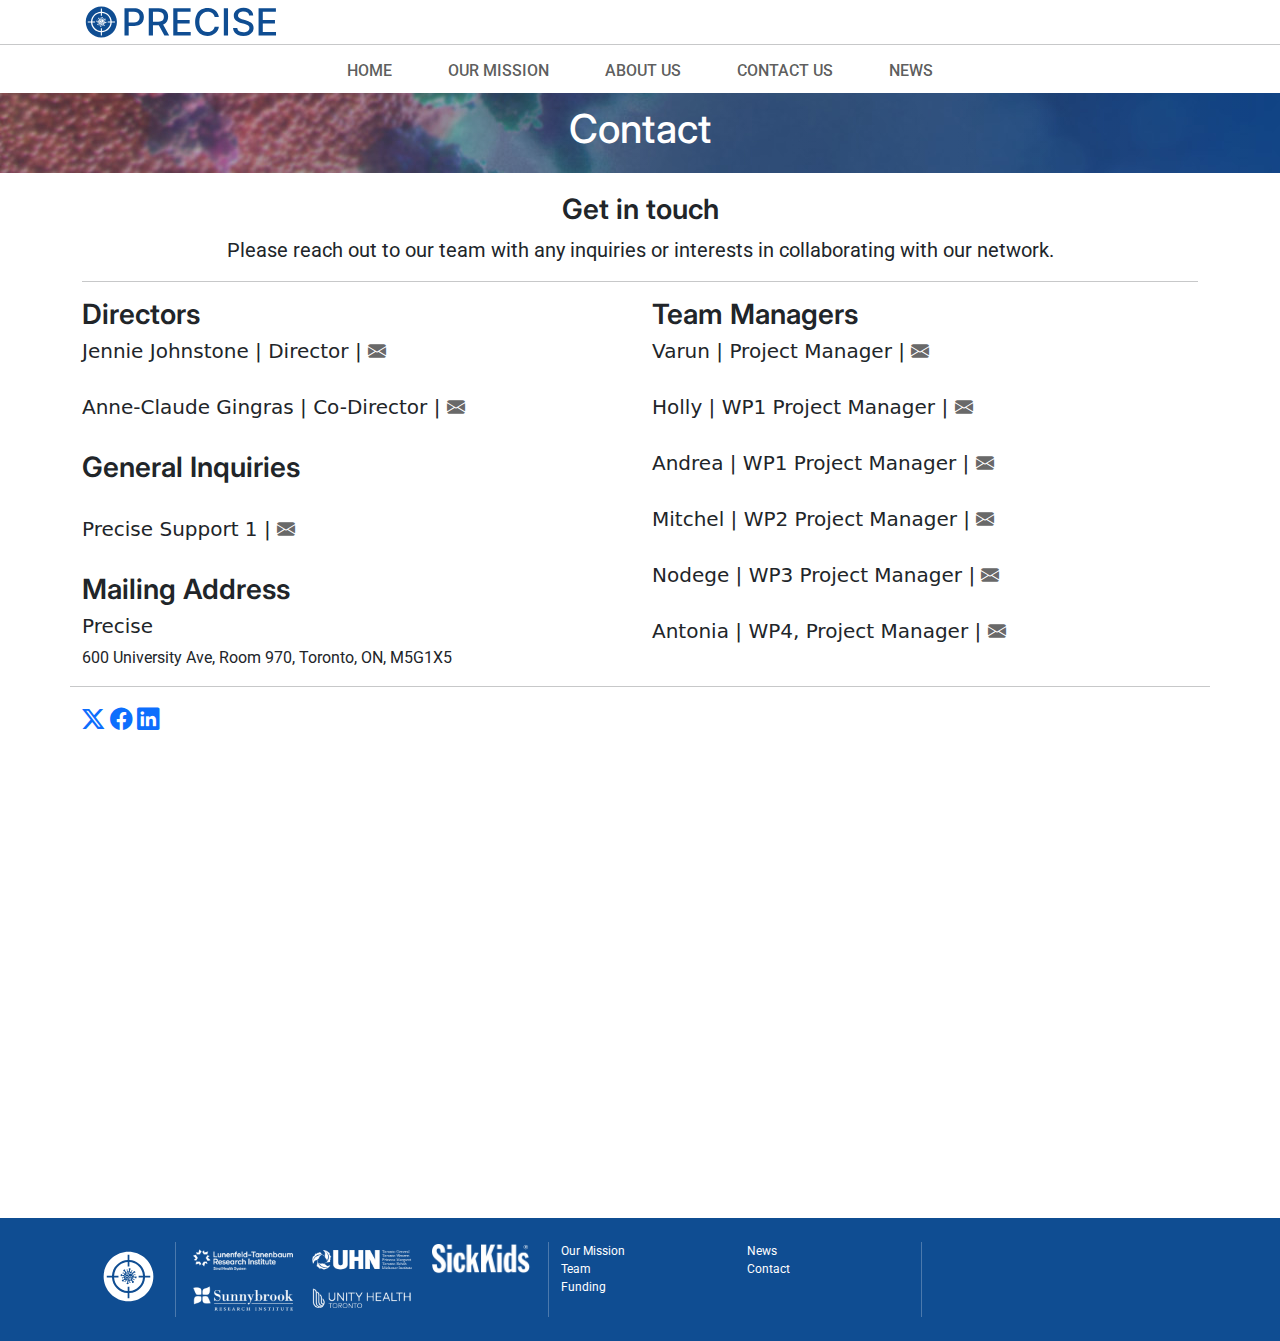
<file: contact.html>
<!doctype html>
<html lang="en">
    <head>
        <meta charset="utf-8">
        <meta name="viewport" content="width=device-width, initial-scale=1">
        <title>Contact</title>
        <link rel="stylesheet" href="CSS/style.css">
        <link href="https://cdn.jsdelivr.net/npm/bootstrap@5.3.3/dist/css/bootstrap.min.css" rel="stylesheet" integrity="sha384-QWTKZyjpPEjISv5WaRU9OFeRpok6YctnYmDr5pNlyT2bRjXh0JMhjY6hW+ALEwIH" crossorigin="anonymous">
        <link rel="stylesheet" href="https://cdn.jsdelivr.net/npm/bootstrap-icons@1.11.3/font/bootstrap-icons.min.css">
        <link rel="stylesheet" href="CSS/about.css">

    </head>
    <body>
        <div class="nav-top">
            <div class="container">
                <div class="row logo">
                    <div class="col-4 logo_center">
                        <a href="index.html">
                            <img src="Images/PRECISE Logo blue v2.svg" class="" alt="Precise Logo" width="200px">
                        </a>
                    </div>
                    <div class="col-5">

                    </div>
                    <div class="col-3">
                    </div>
                </div>
            </div>
            <hr style="margin:0;padding:0;">
        </div>

        <nav class="navbar navbar-expand-lg bg-body-color">
            <div class="container-fluid">
            <button class="navbar-toggler" type="button" data-bs-toggle="collapse" data-bs-target="#navbarNavDropdown" aria-controls="navbarNavDropdown" aria-expanded="false" aria-label="Toggle navigation">
                <span class="navbar-toggler-icon"></span>
            </button>
            <div class="collapse navbar-collapse" id="navbarNavDropdown">
                <ul class="navbar-nav mx-auto">
                <li class="nav-item">
                    <a class="nav-link" href="index.html">HOME</a>
                </li>
                <li class="nav-item">
                    <a class="nav-link" href="our_mission.html">OUR MISSION</a>
                </li>
                <li class="nav-item">
                    <a class="nav-link" href="aboutus.html">ABOUT US</a>
                </li>
                <li class="nav-item">
                    <a class="nav-link" href="contact.html">CONTACT US</a>
                </li>
                <li class="nav-item">
                    <a class="nav-link" href="news.html">NEWS</a>
                </li>
                </ul>
            </div>
            </div>
        </nav>

        <header>
            <h1 class="caption">
                Contact
        </h1>
        </header>

        <div class="container">
            <h3>
                Get in touch
            </h3>
            <p style="text-align: center; font-size: 20px;">
                Please reach out to our team with any inquiries or interests in collaborating with our network.
            </p>
            <hr>
            <div class="row">
                <div class="col-6">
                    <h3 style="text-align: left;">
                        Directors
                    </h3>
                    <h5>
                        Jennie Johnstone | Director | <a href=""><i class="bi bi-envelope-fill"></i></a>
                    </h5>
                    <br>
                    <h5>
                        Anne-Claude Gingras | Co-Director | <a href=""><i class="bi bi-envelope-fill"></i></a>
                    </h5>
                    <br>
                    <h3 style="text-align: left;">
                        General Inquiries 
                    </h3>
                    <br>
                    <h5>
                        Precise Support 1 | <a href=""><i class="bi bi-envelope-fill"></i></a>
                    </h5>
                    <br>
                    <h3 style="text-align: left;">
                        Mailing Address
                    </h3>
                    <h5>
                        Precise
                    </h5>
                    <p>
                        600 University Ave, Room 970, Toronto, ON, M5G1X5
                    </p>
                </div>

                <div class="col-6">
                    <h3 style="text-align: left;">
                        Team Managers
                    </h3>
                    <h5>
                        Varun | Project Manager | <a href="mailto: vanipindi@lunenfeld.ca"><i class="bi bi-envelope-fill"></i></a>
                    </h5>
                    <br>
                    <h5>
                        Holly | WP1 Project Manager | <a href=""><i class="bi bi-envelope-fill"></i></a>
                    </h5>
                    <br>
                    <h5>
                        Andrea | WP1 Project Manager | <a href=""><i class="bi bi-envelope-fill"></i></a>
                    </h5>
                    <br>
                    <h5>
                        Mitchel | WP2 Project Manager | <a href=""><i class="bi bi-envelope-fill"></i></a>
                    </h5>
                    <br>
                    <h5>
                        Nodege | WP3 Project Manager | <a href=""><i class="bi bi-envelope-fill"></i></a>
                    </h5>
                    <br>
                    <h5>
                        Antonia | WP4, Project Manager | <a href=""><i class="bi bi-envelope-fill"></i></a>
                    </h5>
                </div>
                <hr>
            </div>
            <div>
                <span>
                    <a href="#">
                        <i class="bi bi-twitter-x" style="font-size: 1.4rem;"></i>
                    </a>
                    <a href="#">
                    <i class="bi bi-facebook" style="font-size: 1.4rem;"></i>
                    </a>
                    <a href="#">
                    <i class="bi bi-linkedin" style="font-size: 1.4rem;"></i>
                    </a>
                </span>
                <iframe src="https://www.google.com/maps/embed?pb=!1m18!1m12!1m3!1d92369.77457997852!2d-79.54277320273435!3d43.65741650000001!2m3!1f0!2f0!3f0!3m2!1i1024!2i768!4f13.1!3m3!1m2!1s0x882b34c85ad9f1db%3A0x2d623b8cbfe687e8!2sMount%20Sinai%20Hospital!5e0!3m2!1sen!2sca!4v1733259268919!5m2!1sen!2sca" width="100%" height="450" style="border:0;" allowfullscreen="" loading="lazy" referrerpolicy="no-referrer-when-downgrade"></iframe>
            </div>
            <br>
        </div>

         <div class="footer">
            <div class="container p-4">
                <div class="row">
                    <div class="col-md-1 col-12">
                        <a href="index.html">
                            <img src="Images/PRECISE Logo white v2.svg" alt="Precise Logo No text">
                        </a>
                    </div>
                    <div class="vr p-0 d-none d-sm-block"></div>
                    <div class="d-md-none"><hr></div>
                    <div class="col-md-4 col-sm-12">
                        <div class="container-fluid p-0">
                            <div class="row g-2 align-items-center">
                                <div class="col-6 col-sm-4 d-flex justify-content-start justify-content-sm-center">
                                    <img src="Images/Lunefeld-Tanenbaum.png" alt="Sinai Lunefeld Logo" style="width:100%;">
                                </div>
                                <div class="col-6 col-sm-4 d-flex justify-content-start justify-content-sm-center">
                                    <img src="Images/UHN.png" alt="UHN Logo" style="width:100%;">
                                </div>
                                <div class="col-6 col-sm-4 d-flex justify-content-start justify-content-sm-center">
                                    <img src="Images/sickkids-logo.png" alt="Sick kids logo" style="width:100%;">
                                </div>
                                <div class="col-6 col-sm-4 d-flex justify-content-start justify-content-sm-center">
                                    <img src="Images/sunnybrook.png" alt="Sunnybrook Logo" style="width:100%;">
                                </div>
                                <div class="col-6 col-sm-4 d-flex justify-content-start justify-content-sm-center">
                                    <img src="Images/Unity_Health.png" alt="Unity health toronto logo" style="width:100%;">
                                </div>
                            </div>
                        </div>
                    </div>
                    <div class="vr p-0 d-none d-sm-block"></div>
                    <div class="d-md-none"><hr></div>
                    <div class="col-md-1 col-12">
                        <p>
                            <a href="our_mission.html">
                                Our Mission
                            </a>
                            <br>
                            <a href="aboutus.html">
                                Team
                            </a>
                            <br>
                            <a href="aboutus.html#funding">
                                Funding
                            </a>
                        </p>
                    </div>
                    <div class="d-md-none"><hr></div>
                    <div class="col-md-1 col-12">
                    </div>
                    <div class="col-md-1 col-12">
                        <p>
                            <a href="news.html">
                                News
                            </a>
                            <br>
                            <a href="contact.html">
                                Contact
                            </a>
                        </p>
                    </div>
                    <div class="col-md-1 col-12">

                    </div>
                    <div class="vr p-0 d-none d-sm-block"></div>
                    <div class="d-md-none"><hr></div>
                    <div class="col-md-2 col-sm-12">
                    </div>
                </div>
            </div>
        </div>
        

        <script src="https://cdn.jsdelivr.net/npm/bootstrap@5.3.3/dist/js/bootstrap.bundle.min.js" integrity="sha384-YvpcrYf0tY3lHB60NNkmXc5s9fDVZLESaAA55NDzOxhy9GkcIdslK1eN7N6jIeHz" crossorigin="anonymous"></script>
        <script src="https://cdn.jsdelivr.net/npm/@popperjs/core@2.11.8/dist/umd/popper.min.js" integrity="sha384-I7E8VVD/ismYTF4hNIPjVp/Zjvgyol6VFvRkX/vR+Vc4jQkC+hVqc2pM8ODewa9r" crossorigin="anonymous"></script>
    </body>
</html>
</file>
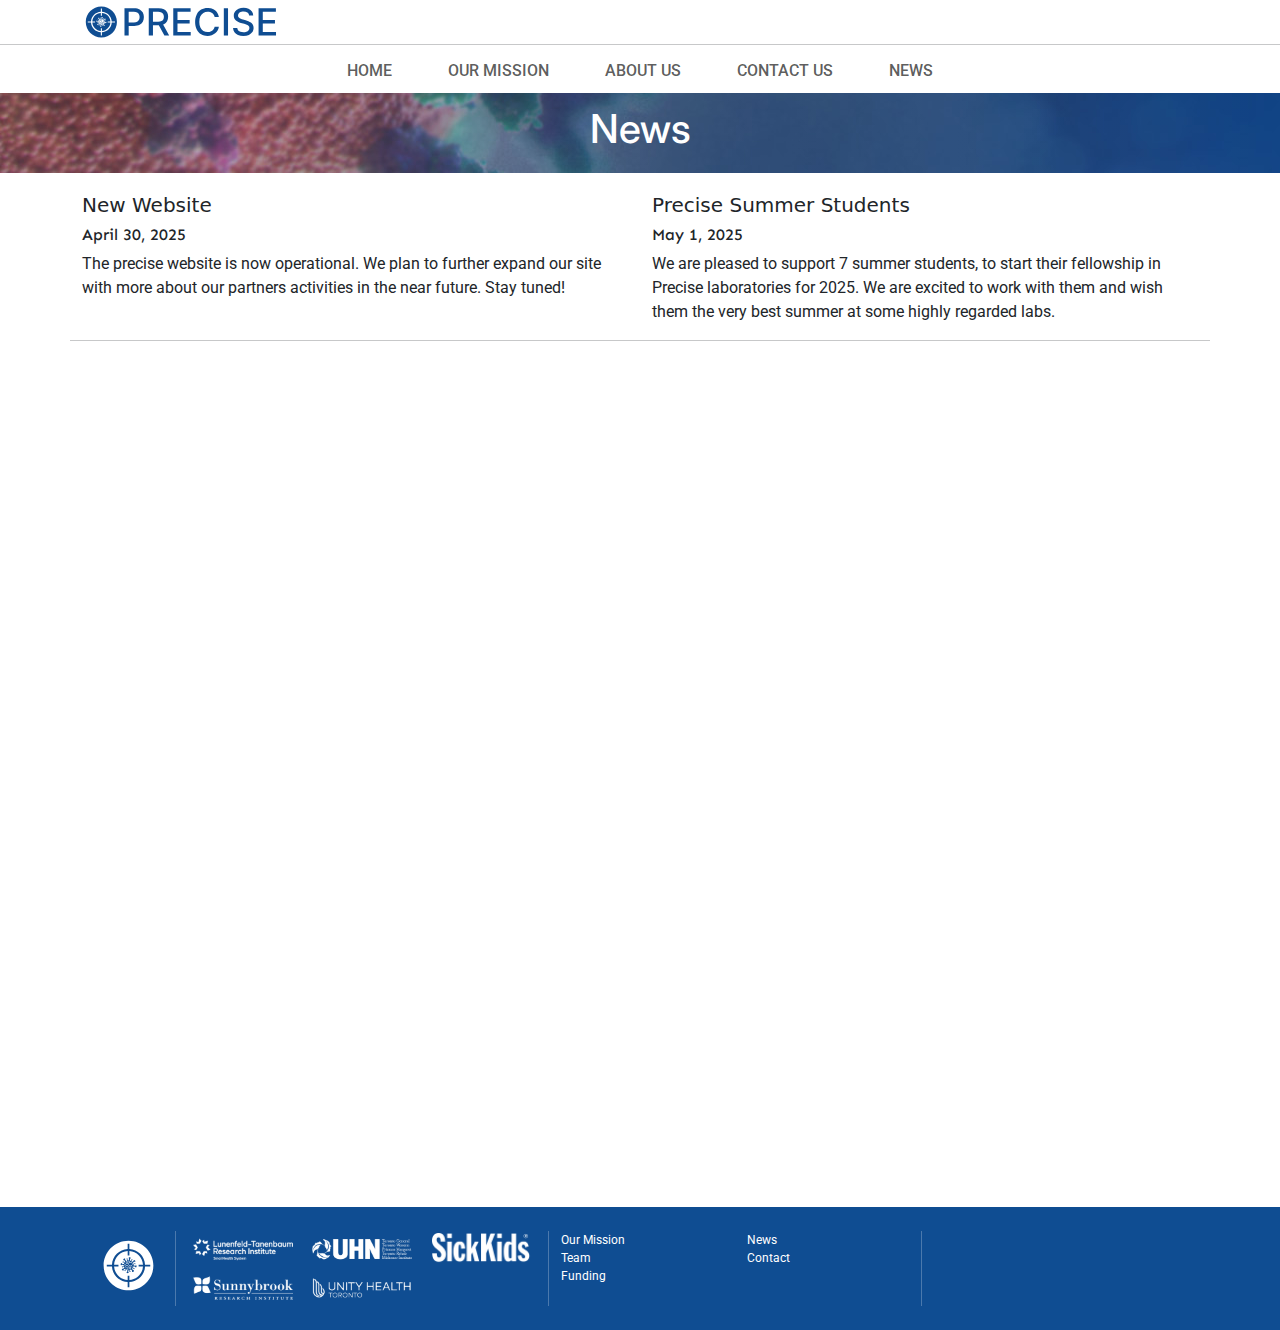
<file: news.html>
<!doctype html>
<html lang="en">
    <head>
        <meta charset="utf-8">
        <meta name="viewport" content="width=device-width, initial-scale=1">
        <title>News</title>
        <link rel="stylesheet" href="CSS/style.css">
        <link href="https://cdn.jsdelivr.net/npm/bootstrap@5.3.3/dist/css/bootstrap.min.css" rel="stylesheet" integrity="sha384-QWTKZyjpPEjISv5WaRU9OFeRpok6YctnYmDr5pNlyT2bRjXh0JMhjY6hW+ALEwIH" crossorigin="anonymous">
        <link rel="stylesheet" href="https://cdn.jsdelivr.net/npm/bootstrap-icons@1.11.3/font/bootstrap-icons.min.css">
        <link rel="stylesheet" href="CSS/about.css">

    </head>
    <body>
        <div class="nav-top">
            <div class="container">
                <div class="row logo">
                    <div class="col-4 logo_center">
                        <a href="index.html">
                            <img src="Images/PRECISE Logo blue v2.svg" class="" alt="Precise Logo" width="200px">
                        </a>
                    </div>
                    <div class="col-5">

                    </div>
                    <div class="col-3">
                    </div>
                </div>
            </div>
            <hr style="margin:0;padding:0;">
        </div>

        <nav class="navbar navbar-expand-lg bg-body-color">
            <div class="container-fluid">
            <button class="navbar-toggler" type="button" data-bs-toggle="collapse" data-bs-target="#navbarNavDropdown" aria-controls="navbarNavDropdown" aria-expanded="false" aria-label="Toggle navigation">
                <span class="navbar-toggler-icon"></span>
            </button>
            <div class="collapse navbar-collapse" id="navbarNavDropdown">
                <ul class="navbar-nav mx-auto">
                <li class="nav-item">
                    <a class="nav-link" href="index.html">HOME</a>
                </li>
                <li class="nav-item">
                    <a class="nav-link" href="our_mission.html">OUR MISSION</a>
                </li>
                <li class="nav-item">
                    <a class="nav-link" href="aboutus.html">ABOUT US</a>
                </li>
                <li class="nav-item">
                    <a class="nav-link" href="contact.html">CONTACT US</a>
                </li>
                <li class="nav-item">
                    <a class="nav-link" href="news.html">NEWS</a>
                </li>
                </ul>
            </div>
            </div>
        </nav>

        <header>
            <h1 class="caption">
                News
        </h1>
        </header>

        <div class="container">
            <div class="row">
                <div class="col-md-6 col-12">
                    <h5>
                        New Website
                    </h5>
                    <h6>
                        April 30, 2025
                    </h6>
                    <p>
                        The precise website is now operational. We plan to further expand our site with more about our partners activities in the near future. Stay tuned!
                    </p>
                    <hr class="d-md-none">
                </div>
                <div class="col-md-6 col-12">
                    <h5>
                        Precise Summer Students
                    </h5>
                    <h6>
                        May 1, 2025
                    </h6>
                    <p>
                        We are pleased to support 7 summer students, to start their fellowship in Precise laboratories for 2025. We are excited to work with them and wish them the very best summer at some highly regarded labs.
                    </p>
                    <hr class="d-md-none">
                </div>
                <hr class="d-none d-sm-block">
            </div>
        </div>
        <div class="container" style="margin-top: 850px;">

        </div>


         <div class="footer">
            <div class="container p-4">
                <div class="row">
                    <div class="col-md-1 col-12">
                        <a href="index.html">
                            <img src="Images/PRECISE Logo white v2.svg" alt="Precise Logo No text">
                        </a>
                    </div>
                    <div class="vr p-0 d-none d-sm-block"></div>
                    <div class="d-md-none"><hr></div>
                    <div class="col-md-4 col-sm-12">
                        <div class="container-fluid p-0">
                            <div class="row g-2 align-items-center">
                                <div class="col-6 col-sm-4 d-flex justify-content-start justify-content-sm-center">
                                    <img src="Images/Lunefeld-Tanenbaum.png" alt="Sinai Lunefeld Logo" style="width:100%;">
                                </div>
                                <div class="col-6 col-sm-4 d-flex justify-content-start justify-content-sm-center">
                                    <img src="Images/UHN.png" alt="UHN Logo" style="width:100%;">
                                </div>
                                <div class="col-6 col-sm-4 d-flex justify-content-start justify-content-sm-center">
                                    <img src="Images/sickkids-logo.png" alt="Sick kids logo" style="width:100%;">
                                </div>
                                <div class="col-6 col-sm-4 d-flex justify-content-start justify-content-sm-center">
                                    <img src="Images/sunnybrook.png" alt="Sunnybrook Logo" style="width:100%;">
                                </div>
                                <div class="col-6 col-sm-4 d-flex justify-content-start justify-content-sm-center">
                                    <img src="Images/Unity_Health.png" alt="Unity health toronto logo" style="width:100%;">
                                </div>
                            </div>
                        </div>
                    </div>
                    <div class="vr p-0 d-none d-sm-block"></div>
                    <div class="d-md-none"><hr></div>
                    <div class="col-md-1 col-12">
                        <p>
                            <a href="our_mission.html">
                                Our Mission
                            </a>
                            <br>
                            <a href="aboutus.html">
                                Team
                            </a>
                            <br>
                            <a href="aboutus.html#funding">
                                Funding
                            </a>
                        </p>
                    </div>
                    <div class="d-md-none"><hr></div>
                    <div class="col-md-1 col-12">
                    </div>
                    <div class="col-md-1 col-12">
                        <p>
                            <a href="news.html">
                                News
                            </a>
                            <br>
                            <a href="contact.html">
                                Contact
                            </a>
                        </p>
                    </div>
                    <div class="col-md-1 col-12">

                    </div>
                    <div class="vr p-0 d-none d-sm-block"></div>
                    <div class="d-md-none"><hr></div>
                    <div class="col-md-2 col-sm-12">
                    </div>
                </div>
            </div>
        </div>
        

        <script src="https://cdn.jsdelivr.net/npm/bootstrap@5.3.3/dist/js/bootstrap.bundle.min.js" integrity="sha384-YvpcrYf0tY3lHB60NNkmXc5s9fDVZLESaAA55NDzOxhy9GkcIdslK1eN7N6jIeHz" crossorigin="anonymous"></script>
        <script src="https://cdn.jsdelivr.net/npm/@popperjs/core@2.11.8/dist/umd/popper.min.js" integrity="sha384-I7E8VVD/ismYTF4hNIPjVp/Zjvgyol6VFvRkX/vR+Vc4jQkC+hVqc2pM8ODewa9r" crossorigin="anonymous"></script>
    </body>
</html>
</file>
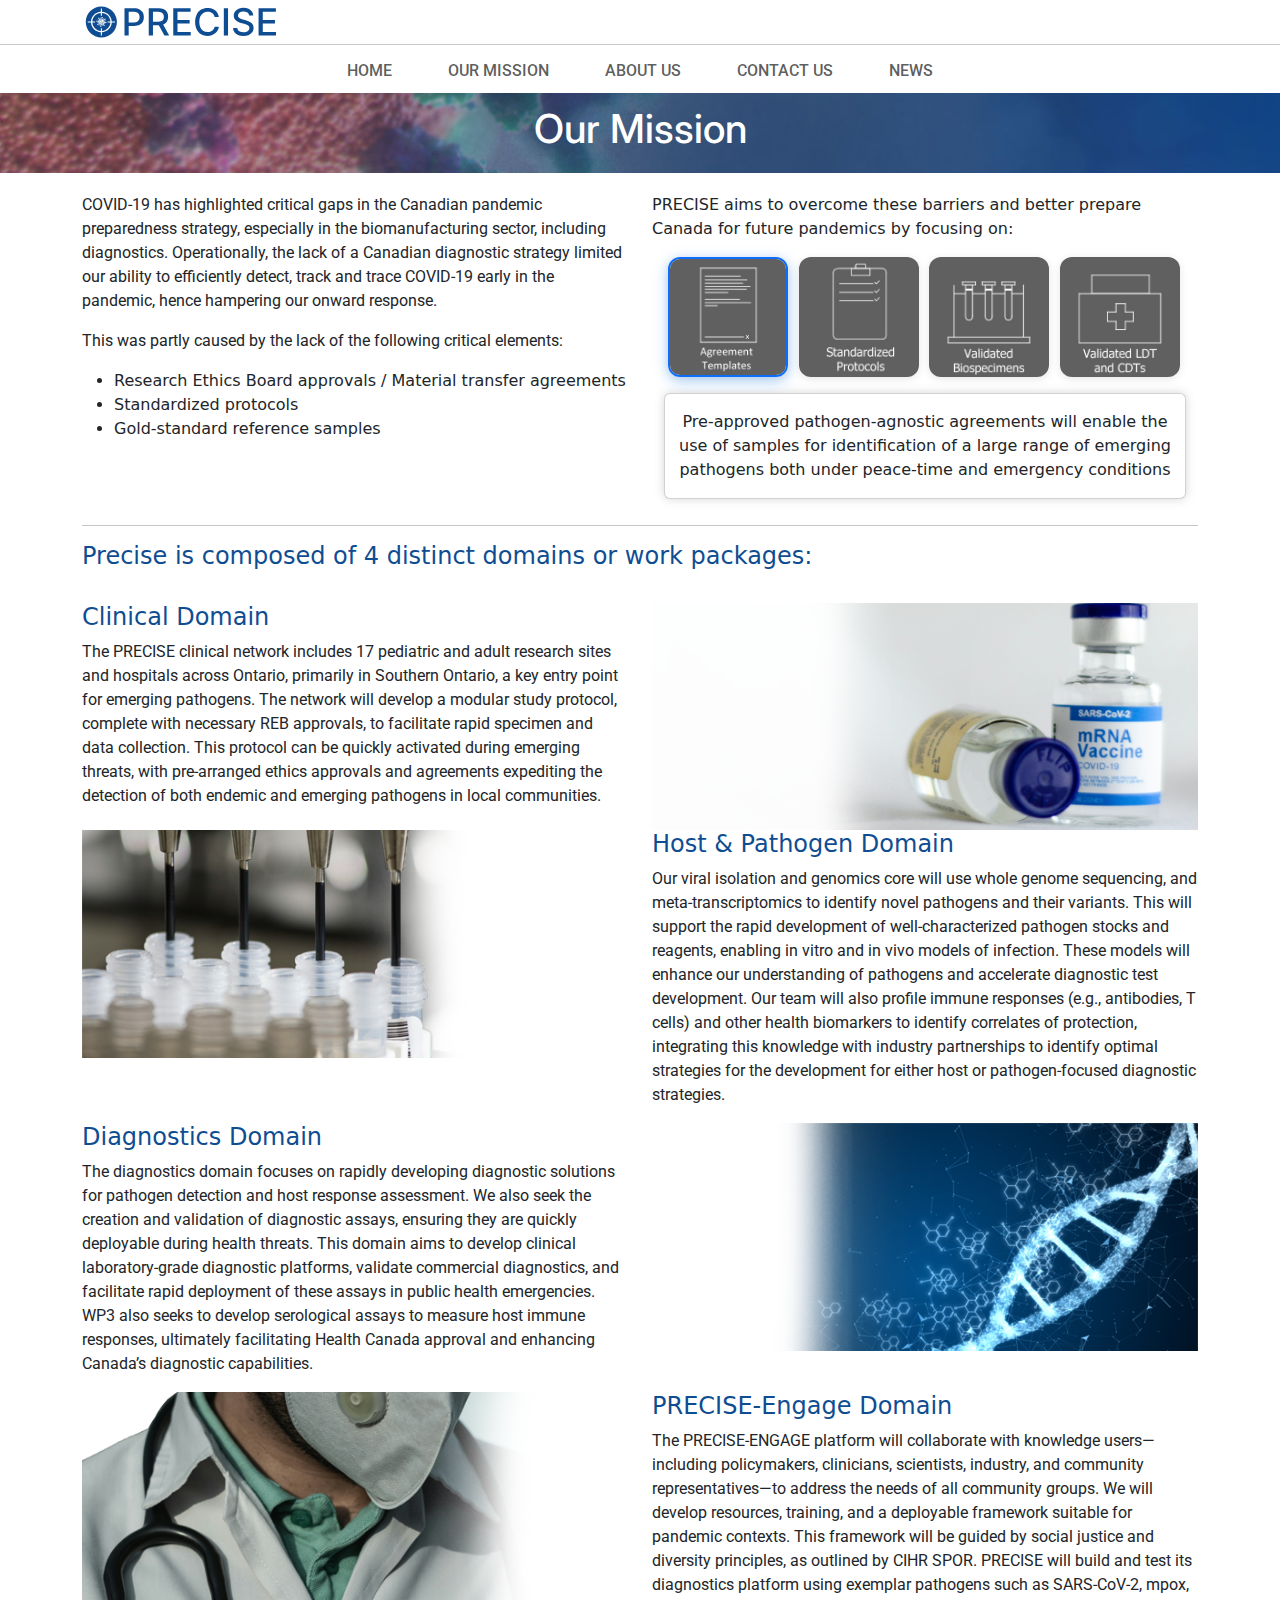
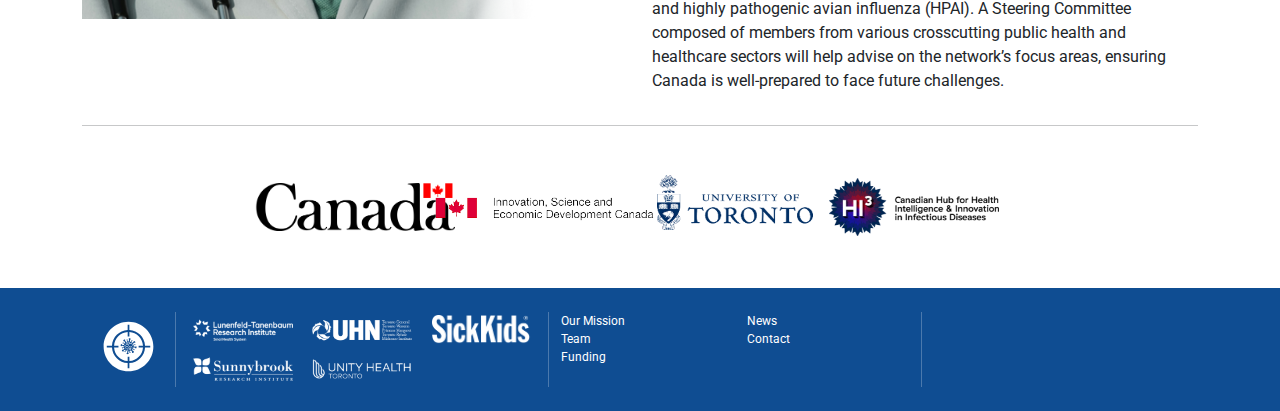
<file: our_mission.html>
<!doctype html>
<html lang="en">
    <head>
        <meta charset="utf-8">
        <meta name="viewport" content="width=device-width, initial-scale=1">
        <title>Our mission</title>
        <link rel="stylesheet" href="CSS/style.css">
        <link href="https://cdn.jsdelivr.net/npm/bootstrap@5.3.3/dist/css/bootstrap.min.css" rel="stylesheet" integrity="sha384-QWTKZyjpPEjISv5WaRU9OFeRpok6YctnYmDr5pNlyT2bRjXh0JMhjY6hW+ALEwIH" crossorigin="anonymous">
        <link rel="stylesheet" href="https://cdn.jsdelivr.net/npm/bootstrap-icons@1.11.3/font/bootstrap-icons.min.css">
        <link rel="stylesheet" href="CSS/about.css">

    </head>
    <body>
        <div class="nav-top">
            <div class="container">
                <div class="row logo">
                    <div class="col-4 logo_center">
                        <a href="index.html">
                            <img src="Images/PRECISE Logo blue v2.svg" class="" alt="Precise Logo" width="200px">
                        </a>
                    </div>
                    <div class="col-5">

                    </div>
                    <div class="col-3">
                    </div>
                </div>
            </div>
            <hr style="margin:0;padding:0;">
        </div>

        <nav class="navbar navbar-expand-lg bg-body-color">
            <div class="container-fluid">
            <button class="navbar-toggler" type="button" data-bs-toggle="collapse" data-bs-target="#navbarNavDropdown" aria-controls="navbarNavDropdown" aria-expanded="false" aria-label="Toggle navigation">
                <span class="navbar-toggler-icon"></span>
            </button>
            <div class="collapse navbar-collapse" id="navbarNavDropdown">
                <ul class="navbar-nav mx-auto">
                <li class="nav-item">
                    <a class="nav-link" href="index.html">HOME</a>
                </li>
                <li class="nav-item">
                    <a class="nav-link" href="our_mission.html">OUR MISSION</a>
                </li>
                <li class="nav-item">
                    <a class="nav-link" href="aboutus.html">ABOUT US</a>
                </li>
                <li class="nav-item">
                    <a class="nav-link" href="contact.html">CONTACT US</a>
                </li>
                <li class="nav-item">
                    <a class="nav-link" href="news.html">NEWS</a>
                </li>
                </ul>
            </div>
            </div>
        </nav>

        <header>
            <h1 class="caption">
                Our Mission
        </h1>
        </header>
        
        <div class="container">
            <div class="row">
                <div class="col-md-6">
                    <p>
                        COVID-19 has highlighted critical gaps in the Canadian pandemic preparedness strategy, especially in the biomanufacturing sector, including diagnostics. Operationally, the lack of a Canadian diagnostic strategy limited our ability to efficiently detect, track and trace COVID-19 early in the pandemic, hence hampering our onward response.
                    </p>
                    <p>
                        This was partly caused by the lack of the following critical elements:
                    </p>
                    <p>
                        <ul>
                            <li>
                                Research Ethics Board approvals / Material transfer agreements
                            </li>
                            <li>
                                Standardized protocols
                            </li>
                            <li>
                                Gold-standard reference samples
                            </li>
                        </ul>
                    </p>
                </div>
                <div class="col-md-6">
                    PRECISE aims to overcome these barriers and better prepare Canada for future pandemics by focusing on:
                    <div class="container">
            <div class="d-flex justify-content-center align-items-center gap-3 my-3">
                <div class="row w-100 g-2 justify-content-center align-items-center">
                    <div class="col-6 col-sm-3 d-flex justify-content-center mb-2 mb-sm-0">
                        <div class="accordion-img-btn w-100" data-target="#collapseExample">
                            <img src="Images/Mission_1.jpg" alt="Image 1" class="img-fluid mission-img">
                        </div>
                    </div>
                    <div class="col-6 col-sm-3 d-flex justify-content-center mb-2 mb-sm-0">
                        <div class="accordion-img-btn w-100" data-target="#collapseExample2">
                            <img src="Images/Mission_2.jpg" alt="Image 2" class="img-fluid mission-img">
                        </div>
                    </div>
                    <div class="col-6 col-sm-3 d-flex justify-content-center">
                        <div class="accordion-img-btn w-100" data-target="#collapseExample3">
                            <img src="Images/Mission_3.jpg" alt="Image 3" class="img-fluid mission-img">
                        </div>
                    </div>
                    <div class="col-6 col-sm-3 d-flex justify-content-center">
                        <div class="accordion-img-btn w-100" data-target="#collapseExample4">
                            <img src="Images/Mission_4.jpg" alt="Image 4" class="img-fluid mission-img">
                        </div>
                    </div>
                </div>
            </div>
            <div class="accordion" id="accordionExample">
                <div class="accordion-item border-0 bg-transparent">
                    <div id="collapseExample" class="accordion-collapse collapse show no-anim" data-bs-parent="#accordionExample">
                        <div class="card card-body">
                            Pre-approved pathogen-agnostic agreements will enable the use of samples for identification of a large range of emerging pathogens both under peace-time and emergency conditions
                        </div>
                    </div>
                </div>
                <div class="accordion-item border-0 bg-transparent">
                    <div id="collapseExample2" class="accordion-collapse collapse no-anim" data-bs-parent="#accordionExample">
                        <div class="card card-body">
                            Modular standardized protocols will enable the rapid collection and dissemination of samples across our network partners for diagnostic test development
                        </div>
                    </div>
                </div>
                <div class="accordion-item border-0 bg-transparent">
                    <div id="collapseExample3" class="accordion-collapse collapse no-anim" data-bs-parent="#accordionExample">
                        <div class="card card-body">
                            Pre-established sample panels will enable the standardization of assays
                        </div>
                    </div>
                </div>
                <div class="accordion-item border-0 bg-transparent">
                    <div id="collapseExample4" class="accordion-collapse collapse no-anim" data-bs-parent="#accordionExample">
                        <div class="card card-body">
                            Lab-developed and commercial diagnostic tests can be rapidly validated and disseminated across the public health landscape
                        </div>
                    </div>
                </div>
            </div>
            <style>
                /* Remove collapse animation */
                .no-anim.collapse:not(.show) {
                    display: none;
                }
                .no-anim.collapse.show {
                    display: block;
                    height: auto !important;
                    transition: none !important;
                }
                .no-anim.collapsing {
                    height: auto !important;
                    transition: none !important;
                }
                /* Responsive mission images */
                .mission-img {
                    width: 100%;
                    max-width: 120px;
                    height: auto;
                    aspect-ratio: 1/1;
                    object-fit: cover;
                    border-radius: 10%;
                    box-shadow: 0 2px 8px rgba(0,0,0,0.1);
                }
                @media (max-width: 575.98px) {
                    .mission-img {
                        max-width: 90px;
                    }
                }
                /* Highlight active image button */
                .accordion-img-btn.active img {
                    box-shadow: 0 4px 16px rgba(0,123,255,0.3), 0 2px 8px rgba(0,0,0,0.1);
                    border: 2px solid #0d6efd;
                }
            </style>
            <script>
            // Custom accordion logic: clicking the open button does nothing, only switches if another is open
            document.addEventListener('DOMContentLoaded', function() {
                const btns = document.querySelectorAll('.accordion-img-btn');
                const sections = [
                    document.getElementById('collapseExample'),
                    document.getElementById('collapseExample2'),
                    document.getElementById('collapseExample3'),
                    document.getElementById('collapseExample4')
                ];
                function getOpenIndex() {
                    return sections.findIndex(sec => sec.classList.contains('show'));
                }
                function setActiveBtn(idx) {
                    btns.forEach((btn, i) => {
                        if(i === idx) btn.classList.add('active');
                        else btn.classList.remove('active');
                    });
                }
                // Set initial active button
                setActiveBtn(getOpenIndex());
                btns.forEach((btn, idx) => {
                    // Change accordion on hover instead of click
                    btn.addEventListener('mouseenter', function(e) {
                        const openIdx = getOpenIndex();
                        if(openIdx === idx) {
                            // Already open, do nothing
                            return;
                        } else {
                            // Open the hovered section, close others
                            sections.forEach((sec, i) => {
                                if(i === idx) {
                                    sec.classList.add('show');
                                } else {
                                    sec.classList.remove('show');
                                }
                            });
                            setActiveBtn(idx);
                        }
                    });
                });
            });
            </script>
        </div>
                </div>
            </div>
            <hr>

             <h4 class="mt-2" style="color: #0f4d92;">
                Precise is composed of 4 distinct domains or work packages:
             </h4>
             <br>
             <div class="row">
                <div class="col-md-6">
                    <h4 style="color: #0f4d92;">
                        Clinical Domain
                    </h4>
                    <p>
                        The PRECISE clinical network includes 17 pediatric and adult research sites and
                        hospitals across Ontario, primarily in Southern Ontario, a key entry point for
                        emerging pathogens. The network will develop a modular study protocol,
                        complete with necessary REB approvals, to facilitate rapid specimen and data
                        collection. This protocol can be quickly activated during emerging threats, with
                        pre-arranged ethics approvals and agreements expediting the detection of
                        both endemic and emerging pathogens in local communities.
    
                    </p>
                </div>
                <div class="col-md-6 d-none d-sm-block">
                    <img src="Images/Mission_Clinical.png" alt="Covid Vaccine" width="100%">
                </div>
             </div>
             <div class="row">
                <div class="col-md-6 d-none d-sm-block">
                    <img src="Images/Mission_Host.png" alt="Covid Vaccine" width="100%">
                </div>
                <div class="col-md-6">
                    <h4 style="color: #0f4d92;">
                        Host & Pathogen Domain
                    </h4>
                    <p>
                        Our viral isolation and genomics core will use
                        whole genome sequencing, and meta-transcriptomics to identify novel
                        pathogens and their variants. This will support the rapid development of well-characterized pathogen stocks and reagents, enabling in vitro and in vivo
                        models of infection. These models will enhance our understanding of
                        pathogens and accelerate diagnostic test development. Our team will also
                        profile immune responses (e.g., antibodies, T cells) and other health biomarkers
                        to identify correlates of protection, integrating this knowledge with industry
                        partnerships to identify optimal strategies for the development for either host or pathogen-focused diagnostic strategies.
    
                    </p>
                </div>
             </div>
             <div class="row">
                <div class="col-md-6">
                    <h4 style="color: #0f4d92;">
                        Diagnostics Domain
                    </h4>
                    <p>
                        The diagnostics domain focuses on rapidly developing diagnostic solutions for pathogen
                        detection and host response assessment. We also seek the creation and validation
                        of diagnostic assays, ensuring they are quickly deployable during health threats. This
                        domain aims to develop clinical laboratory-grade diagnostic platforms, validate
                        commercial diagnostics, and facilitate rapid deployment of these assays in public health
                        emergencies. WP3 also seeks to develop serological assays to measure host immune
                        responses, ultimately facilitating Health Canada approval and enhancing Canada’s
                        diagnostic capabilities.
                    </p>
                </div>
                <div class="col-md-6 d-none d-sm-block">
                    <img src="Images/Mission_Diag.png" alt="dna Strand" width="100%">
                </div>
             </div>
             <div class="row">
                <div class="col-md-6 d-none d-sm-block">
                    <img src="Images/Mission_engage.png" alt="Doctor" width="100%">
                </div>
                <div class="col-md-6">
                    <h4 style="color: #0f4d92;">
                        PRECISE-Engage Domain
                    </h4>
                    <p>
                        The PRECISE-ENGAGE platform will collaborate with knowledge users—including
                        policymakers, clinicians, scientists, industry, and community representatives—to address the
                        needs of all community groups. We will develop resources, training, and a deployable
                        framework suitable for pandemic contexts. This framework will be guided by social justice and
                        diversity principles, as outlined by CIHR SPOR. PRECISE will build and test its diagnostics
                        platform using exemplar pathogens such as SARS-CoV-2, mpox, and highly pathogenic avian
                        influenza (HPAI). A Steering Committee composed of members from various crosscutting
                        public health and healthcare sectors will help advise on the network’s focus areas, ensuring
                        Canada is well-prepared to face future challenges.
    
                    </p>
                </div>
                <br>
             </div>
             <hr>
             
        </div>
            <div class="container my-5">
            <div class="row row-cols-2 row-cols-sm-3 row-cols-md-4 row-cols-lg-6 g-4 justify-content-center align-items-center">
                <div class="col d-flex justify-content-center">
                    <img src="Images/Canada_Logo.png" alt="Canada Logo" class="img-fluid" style="max-width:200px; height:auto;">
                </div>
                <div class="col d-flex justify-content-center">
                    <img src="Images/ised.png" alt="Innovation, Science and Economic Development Canada Logo" class="img-fluid" style="max-width:230px; height:auto;">
                </div>
                <div class="col d-flex justify-content-center">
                    <img src="Images/UofT.png" alt="University of Toronto Logo" class="img-fluid" style="max-width:200px; height:auto;">
                </div>
                <div class="col d-flex justify-content-center">
                    <img src="Images/HI3-Logo-RGB-colour-1024x353-1.png" alt="HI3 Logo" class="img-fluid" style="max-width:200px; height:auto;">
                </div>
            </div>
        </div>
         <div class="footer">
            <div class="container p-4">
                <div class="row">
                    <div class="col-md-1 col-12">
                        <a href="index.html">
                            <img src="Images/PRECISE Logo white v2.svg" alt="Precise Logo No text">
                        </a>
                    </div>
                    <div class="vr p-0 d-none d-sm-block"></div>
                    <div class="d-md-none"><hr></div>
                    <div class="col-md-4 col-sm-12">
                        <div class="container-fluid p-0">
                            <div class="row g-2 align-items-center">
                                <div class="col-6 col-sm-4 d-flex justify-content-start justify-content-sm-center">
                                    <img src="Images/Lunefeld-Tanenbaum.png" alt="Sinai Lunefeld Logo" style="width:100%;">
                                </div>
                                <div class="col-6 col-sm-4 d-flex justify-content-start justify-content-sm-center">
                                    <img src="Images/UHN.png" alt="UHN Logo" style="width:100%;">
                                </div>
                                <div class="col-6 col-sm-4 d-flex justify-content-start justify-content-sm-center">
                                    <img src="Images/sickkids-logo.png" alt="Sick kids logo" style="width:100%;">
                                </div>
                                <div class="col-6 col-sm-4 d-flex justify-content-start justify-content-sm-center">
                                    <img src="Images/sunnybrook.png" alt="Sunnybrook Logo" style="width:100%;">
                                </div>
                                <div class="col-6 col-sm-4 d-flex justify-content-start justify-content-sm-center">
                                    <img src="Images/Unity_Health.png" alt="Unity health toronto logo" style="width:100%;">
                                </div>
                            </div>
                        </div>
                    </div>
                    <div class="vr p-0 d-none d-sm-block"></div>
                    <div class="d-md-none"><hr></div>
                    <div class="col-md-1 col-12">
                        <p>
                            <a href="our_mission.html">
                                Our Mission
                            </a>
                            <br>
                            <a href="aboutus.html">
                                Team
                            </a>
                            <br>
                            <a href="aboutus.html#funding">
                                Funding
                            </a>
                        </p>
                    </div>
                    <div class="d-md-none"><hr></div>
                    <div class="col-md-1 col-12">
                    </div>
                    <div class="col-md-1 col-12">
                        <p>
                            <a href="news.html">
                                News
                            </a>
                            <br>
                            <a href="contact.html">
                                Contact
                            </a>
                        </p>
                    </div>
                    <div class="col-md-1 col-12">

                    </div>
                    <div class="vr p-0 d-none d-sm-block"></div>
                    <div class="d-md-none"><hr></div>
                    <div class="col-md-2 col-sm-12">
                    </div>
                </div>
            </div>
        </div>
        

        
        <script src="https://cdn.jsdelivr.net/npm/bootstrap@5.3.3/dist/js/bootstrap.bundle.min.js" integrity="sha384-YvpcrYf0tY3lHB60NNkmXc5s9fDVZLESaAA55NDzOxhy9GkcIdslK1eN7N6jIeHz" crossorigin="anonymous"></script>
        <script src="https://cdn.jsdelivr.net/npm/@popperjs/core@2.11.8/dist/umd/popper.min.js" integrity="sha384-I7E8VVD/ismYTF4hNIPjVp/Zjvgyol6VFvRkX/vR+Vc4jQkC+hVqc2pM8ODewa9r" crossorigin="anonymous"></script>
    </body>
</html>
</file>
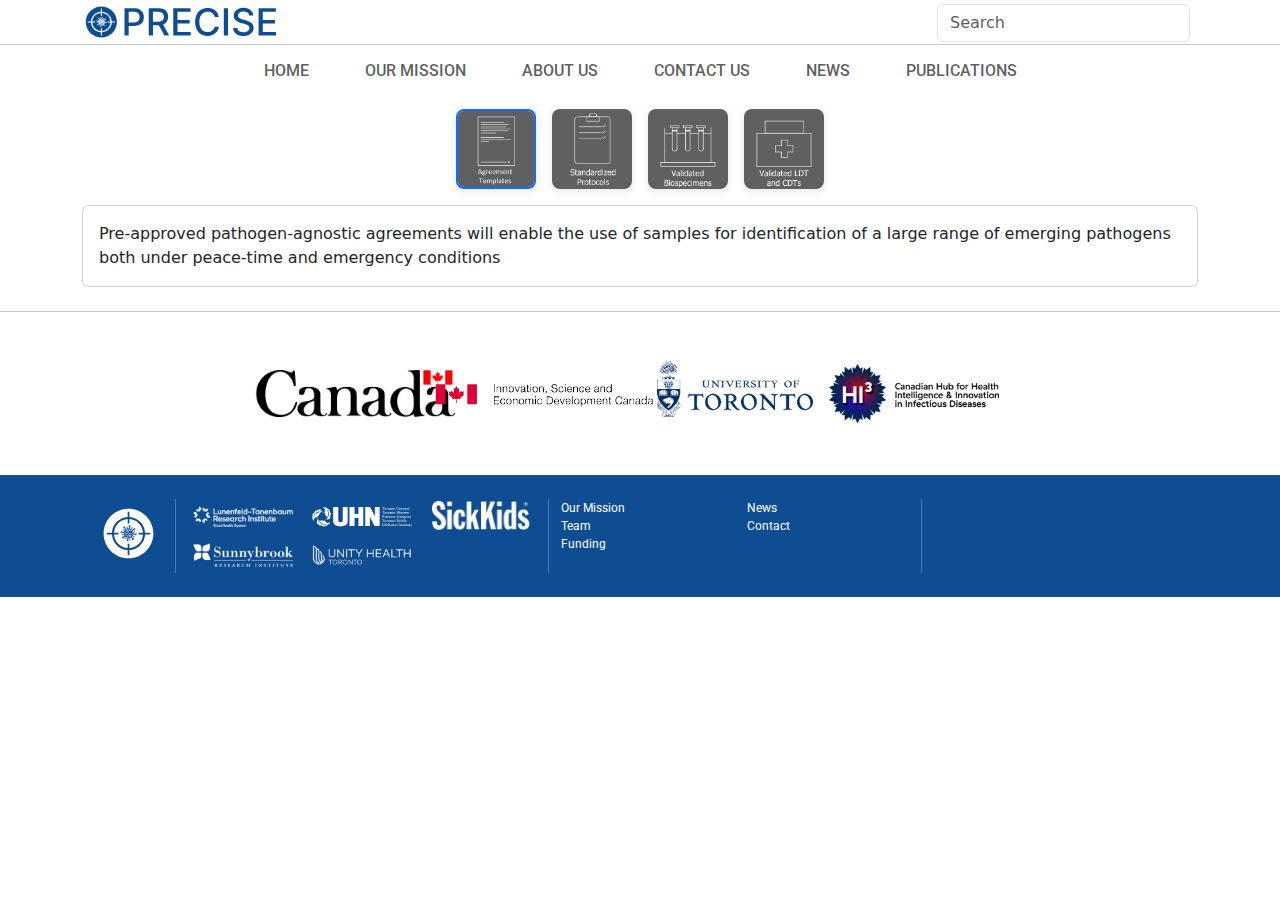
<file: test.html>
<!doctype html>
<html lang="en">
    <head>
        <meta charset="utf-8">
        <meta name="viewport" content="width=device-width, initial-scale=1">
        <title>Precise</title>
        <link rel="stylesheet" href="CSS/style.css">
        <link href="https://cdn.jsdelivr.net/npm/bootstrap@5.3.3/dist/css/bootstrap.min.css" rel="stylesheet" integrity="sha384-QWTKZyjpPEjISv5WaRU9OFeRpok6YctnYmDr5pNlyT2bRjXh0JMhjY6hW+ALEwIH" crossorigin="anonymous">
        <link rel="stylesheet" href="https://cdn.jsdelivr.net/npm/bootstrap-icons@1.11.3/font/bootstrap-icons.min.css">

    </head>
    <body>
        <div class="nav-top">
            <div class="container">
                <div class="row logo">
                    <div class="col-4 logo_center">
                        <a href="index.html">
                            <img src="Images/PRECISE Logo blue v2.svg" class="" alt="Precise Logo" width="200px">
                        </a>
                    </div>
                    <div class="col-5">

                    </div>
                    <div class="col-3">
                        <form class="d-flex" role="search">
                            <input class="form-control me-2 mt-1" type="search" placeholder="Search" aria-label="Search">
                        </form>
                    </div>
                </div>
            </div>
            <hr style="margin:0;padding:0;">
        </div>

        <nav class="navbar navbar-expand-lg bg-body-color">
            <div class="container-fluid">
            <button class="navbar-toggler" type="button" data-bs-toggle="collapse" data-bs-target="#navbarNavDropdown" aria-controls="navbarNavDropdown" aria-expanded="false" aria-label="Toggle navigation">
                <span class="navbar-toggler-icon"></span>
            </button>
            <div class="collapse navbar-collapse" id="navbarNavDropdown">
                <ul class="navbar-nav mx-auto">
                <li class="nav-item">
                    <a class="nav-link" href="index.html">HOME</a>
                </li>
                <li class="nav-item">
                    <a class="nav-link" href="our_mission.html">OUR MISSION</a>
                </li>
                <li class="nav-item">
                    <a class="nav-link" href="aboutus.html">ABOUT US</a>
                </li>
                <li class="nav-item">
                    <a class="nav-link" href="contact.html">CONTACT US</a>
                </li>
                <li class="nav-item">
                    <a class="nav-link" href="news.html">NEWS</a>
                </li>
                <li class="nav-item">
                    <a class="nav-link" href="publications.html">PUBLICATIONS</a>
                </li>
                </ul>
            </div>
            </div>
        </nav>

        <div class="container">
            <div class="d-flex justify-content-center align-items-center gap-3 my-3">
                <a class="accordion-img-btn" data-target="#collapseExample" href="#collapseExample" role="button" aria-expanded="true" aria-controls="collapseExample">
                    <img src="Images/Mission_1.jpg" alt="Image 1" style="width:80px; height:80px; object-fit:cover; border-radius:10%; box-shadow:0 2px 8px rgba(0,0,0,0.1);">
                </a>
                <a class="accordion-img-btn" data-target="#collapseExample2" href="#collapseExample2" role="button" aria-expanded="false" aria-controls="collapseExample2">
                    <img src="Images/Mission_2.jpg" alt="Image 2" style="width:80px; height:80px; object-fit:cover; border-radius:10%; box-shadow:0 2px 8px rgba(0,0,0,0.1);">
                </a>
                <a class="accordion-img-btn" data-target="#collapseExample3" href="#collapseExample3" role="button" aria-expanded="false" aria-controls="collapseExample3">
                    <img src="Images/Mission_3.jpg" alt="Image 3" style="width:80px; height:80px; object-fit:cover; border-radius:10%; box-shadow:0 2px 8px rgba(0,0,0,0.1);">
                </a>
                <a class="accordion-img-btn" data-target="#collapseExample4" href="#collapseExample4" role="button" aria-expanded="false" aria-controls="collapseExample4">
                    <img src="Images/Mission_4.jpg" alt="Image 4" style="width:80px; height:80px; object-fit:cover; border-radius:10%; box-shadow:0 2px 8px rgba(0,0,0,0.1);">
                </a>
            </div>
            <div class="accordion" id="accordionExample">
                <div class="accordion-item border-0 bg-transparent">
                    <div id="collapseExample" class="accordion-collapse collapse show no-anim" data-bs-parent="#accordionExample">
                        <div class="card card-body">
                            Pre-approved pathogen-agnostic agreements will enable the use of samples for identification of a large range of emerging pathogens both under peace-time and emergency conditions
                        </div>
                    </div>
                </div>
                <div class="accordion-item border-0 bg-transparent">
                    <div id="collapseExample2" class="accordion-collapse collapse no-anim" data-bs-parent="#accordionExample">
                        <div class="card card-body">
                            Pre-established sample panels will enable the standardization of assays
                        </div>
                    </div>
                </div>
                <div class="accordion-item border-0 bg-transparent">
                    <div id="collapseExample3" class="accordion-collapse collapse no-anim" data-bs-parent="#accordionExample">
                        <div class="card card-body">
                            Pre-approved pathogen-agnostic agreements will enable the use of samples for identification of a large range of emerging pathogens both under peace-time and emergency conditions
                        </div>
                    </div>
                </div>
                <div class="accordion-item border-0 bg-transparent">
                    <div id="collapseExample4" class="accordion-collapse collapse no-anim" data-bs-parent="#accordionExample">
                        <div class="card card-body">
                            Lab-developed and commercial diagnostic tests can be rapidly validated and disseminated across the public health landscape
                        </div>
                    </div>
                </div>
            </div>
            <style>
                /* Remove collapse animation */
                .no-anim.collapse:not(.show) {
                    display: none;
                }
                .no-anim.collapse.show {
                    display: block;
                    height: auto !important;
                    transition: none !important;
                }
                .no-anim.collapsing {
                    height: auto !important;
                    transition: none !important;
                }
                /* Highlight active image button */
                .accordion-img-btn.active img {
                    box-shadow: 0 4px 16px rgba(0,123,255,0.3), 0 2px 8px rgba(0,0,0,0.1);
                    border: 2px solid #0d6efd;
                }
            </style>
            <script>
            // Custom accordion logic: clicking the open button does nothing, only switches if another is open
            document.addEventListener('DOMContentLoaded', function() {
                const btns = document.querySelectorAll('.accordion-img-btn');
                const sections = [
                    document.getElementById('collapseExample'),
                    document.getElementById('collapseExample2'),
                    document.getElementById('collapseExample3'),
                    document.getElementById('collapseExample4')
                ];
                function getOpenIndex() {
                    return sections.findIndex(sec => sec.classList.contains('show'));
                }
                function setActiveBtn(idx) {
                    btns.forEach((btn, i) => {
                        if(i === idx) btn.classList.add('active');
                        else btn.classList.remove('active');
                    });
                }
                // Set initial active button
                setActiveBtn(getOpenIndex());
                btns.forEach((btn, idx) => {
                    // Change accordion on hover instead of click
                    btn.addEventListener('mouseenter', function(e) {
                        const openIdx = getOpenIndex();
                        if(openIdx === idx) {
                            // Already open, do nothing
                            return;
                        } else {
                            // Open the hovered section, close others
                            sections.forEach((sec, i) => {
                                if(i === idx) {
                                    sec.classList.add('show');
                                } else {
                                    sec.classList.remove('show');
                                }
                            });
                            setActiveBtn(idx);
                        }
                    });
                });
            });
            </script>
        </div>

        <hr class="mt-4">

        <div class="container my-5">
            <div class="row row-cols-2 row-cols-sm-3 row-cols-md-4 row-cols-lg-6 g-4 justify-content-center align-items-center">
                <div class="col d-flex justify-content-center">
                    <img src="Images/Canada_Logo.png" alt="Canada Logo" class="img-fluid" style="max-width:200px; height:auto;">
                </div>
                <div class="col d-flex justify-content-center">
                    <img src="Images/ised.png" alt="Innovation, Science and Economic Development Canada Logo" class="img-fluid" style="max-width:230px; height:auto;">
                </div>
                <div class="col d-flex justify-content-center">
                    <img src="Images/UofT.png" alt="University of Toronto Logo" class="img-fluid" style="max-width:200px; height:auto;">
                </div>
                <div class="col d-flex justify-content-center">
                    <img src="Images/HI3-Logo-RGB-colour-1024x353-1.png" alt="HI3 Logo" class="img-fluid" style="max-width:200px; height:auto;">
                </div>
            </div>
        </div>

        
         <div class="footer">
            <div class="container p-4">
                <div class="row">
                    <div class="col-md-1 col-12">
                        <a href="index.html">
                            <img src="Images/PRECISE Logo white v2.svg" alt="Precise Logo No text">
                        </a>
                    </div>
                    <div class="vr p-0 d-none d-sm-block"></div>
                    <div class="d-md-none"><hr></div>
                    <div class="col-md-4 col-sm-12">
                        <div class="container-fluid p-0">
                            <div class="row g-2 align-items-center">
                                <div class="col-6 col-sm-4 d-flex justify-content-start justify-content-sm-center">
                                    <img src="Images/Lunefeld-Tanenbaum.png" alt="Sinai Lunefeld Logo" style="width:100%;">
                                </div>
                                <div class="col-6 col-sm-4 d-flex justify-content-start justify-content-sm-center">
                                    <img src="Images/UHN.png" alt="UHN Logo" style="width:100%;">
                                </div>
                                <div class="col-6 col-sm-4 d-flex justify-content-start justify-content-sm-center">
                                    <img src="Images/sickkids-logo.png" alt="Sick kids logo" style="width:100%;">
                                </div>
                                <div class="col-6 col-sm-4 d-flex justify-content-start justify-content-sm-center">
                                    <img src="Images/sunnybrook.png" alt="Sunnybrook Logo" style="width:100%;">
                                </div>
                                <div class="col-6 col-sm-4 d-flex justify-content-start justify-content-sm-center">
                                    <img src="Images/Unity_Health.png" alt="Unity health toronto logo" style="width:100%;">
                                </div>
                            </div>
                        </div>
                    </div>
                    <div class="vr p-0 d-none d-sm-block"></div>
                    <div class="d-md-none"><hr></div>
                    <div class="col-md-1 col-12">
                        <p>
                            <a href="our_mission.html">
                                Our Mission
                            </a>
                            <br>
                            <a href="aboutus.html">
                                Team
                            </a>
                            <br>
                            <a href="aboutus.html#funding">
                                Funding
                            </a>
                        </p>
                    </div>
                    <div class="d-md-none"><hr></div>
                    <div class="col-md-1 col-12">
                    </div>
                    <div class="col-md-1 col-12">
                        <p>
                            <a href="news.html">
                                News
                            </a>
                            <br>
                            <a href="contact.html">
                                Contact
                            </a>
                        </p>
                    </div>
                    <div class="col-md-1 col-12">

                    </div>
                    <div class="vr p-0 d-none d-sm-block"></div>
                    <div class="d-md-none"><hr></div>
                    <div class="col-md-2 col-sm-12">
                    </div>
                </div>
            </div>
        </div>
        

        <script src="https://cdn.jsdelivr.net/npm/bootstrap@5.3.3/dist/js/bootstrap.bundle.min.js" integrity="sha384-YvpcrYf0tY3lHB60NNkmXc5s9fDVZLESaAA55NDzOxhy9GkcIdslK1eN7N6jIeHz" crossorigin="anonymous"></script>
        <script src="https://cdn.jsdelivr.net/npm/@popperjs/core@2.11.8/dist/umd/popper.min.js" integrity="sha384-I7E8VVD/ismYTF4hNIPjVp/Zjvgyol6VFvRkX/vR+Vc4jQkC+hVqc2pM8ODewa9r" crossorigin="anonymous"></script>
    </body>
</html>
</file>
<file: CSS/style.css>
@import url('https://fonts.googleapis.com/css2?family=Roboto:ital,wght@0,100;0,300;0,400;0,500;0,700;0,900;1,100;1,300;1,400;1,500;1,700;1,900&display=swap');
@import url('https://fonts.googleapis.com/css2?family=Sen:wght@400..800&display=swap');
@import url('https://fonts.googleapis.com/css2?family=Inter:ital,opsz,wght@0,14..32,100..900;1,14..32,100..900&display=swap');
@import url('https://fonts.googleapis.com/css2?family=Bagel+Fat+One&family=Barriecito&family=Chango&family=DM+Serif+Display:ital@0;1&family=Domine:wght@400..700&family=Megrim&family=Modak&family=Plaster&family=Shrikhand&display=swap');

h1, h2, h3 {
    font-family: "Inter", Arial, sans-serif;
}
h3 {
    font-weight: 600 !important;
}
h6 {
    font-family: "sen", Arial, Helvetica, sans-serif;
}
.nav-top {
    min-height:48px;
}
nav {
    height:45px;
    box-shadow: 4px;
    background-color: white;
}
nav li {
    margin-left: 20px;
    margin-right: 20px;
    color: #303030;
    font-family: "Roboto", sans-serif;
    font-weight: 500;
    transition: 0.3s ease;
}

nav li:hover {
    text-decoration: underline;
    text-decoration-thickness: 2px;
    text-underline-offset: 4px;
    color: black;
}

nav .navbar-toggler-icon{
    width: 1.5rem;
}

header {
    height: 80px;
    display: grid;
    place-content: center;
    background-image: linear-gradient(270deg, rgba(216, 216, 216, 0) 0%, rgba(255, 255, 255, 0.11) 100%), url(img/banner-temp.jpg);
    background-position: center;
    margin-bottom:20px;
}
header h1{
   color: white; 
}


.btn {
    border: 2px solid #0f4d92 !important;
    background-color: white;
    color: #0f4d92 !important;
    padding: 15px;
    font-size: 16px;
    transition: 0.3s ease;
    border-radius: none;
    width: 200px;
  }
  .btn:hover {
    border: none;
    background-color: #0f4d92 !important;
    color: white !important;
  }
  .btn-white {
    border: 2px solid white !important;
    background-color: rgba(255, 255, 255, 0);
    color: white !important;
    padding: 15px;
    font-size: 16px;
    transition: 0.3s ease;
    border-radius: none;
    width: 200px;
  }
  .btn-white:hover {
    border: none;
    background-color: white !important;
    color: black !important;
  }
.background-colour {
    background-color: rgb(247, 247, 247);
    padding: 10px;
}
.background-colour h3 {
    text-align: center;
    padding: 5px;
}
.background-colour .center {
    text-align: center;
    padding: 30px;

}

p {
    font-family: "Roboto", sans-serif;
}
.footer {
    background-color: #0f4d92;
    color: white;
}
.footer span i {
    margin-left: 2px;
    margin-right: 2px;
    color: #3DB9F5;
    
}
.footer i:hover {
    color: #ecba5d;
}
.footer a {
    text-decoration: none; 
    color: white;
    font-size: 12px;
    transition: 0.3s ease;
}
.footer a:hover {
    color: #ecba5d;
}
.footer p {
    font-size: 12px;
}
.footer img {
    max-width: 100px;
    width: 100%;
}
.background-colour .card {
    margin-top: 10px;
    margin-bottom: 10px;
}
.vr {
    padding: 0;
    margin: 0;
}
.navbar-collapse {
    background-color: white;
}


.img-parent {
    position: relative;
    
}
.img-parent h2 {
    font-family: "Roboto", sans-serif;
    color: white;
}
.alignment {
    position: absolute;
    top: 40%;
    left: 16%;
}

.bi-envelope-fill {
    color: #696969;
    transition: 0.3s ease;
}
.bi-envelope-fill:hover {
    color: #252525;
}
.serif {
    color: #0f4d92;
}
</file>
<file: CSS/about.css>
.card {
    box-shadow: 0 0 10px 0 rgba(100, 100, 100, 0.26);
    margin-bottom: 10px;
    padding-left:5px;
    padding-right: 5px;
    align-content: center;
    text-align: center;
}
.card-img-top{
    align-self: center;
    margin:5px;
    border-radius: 50% !important;
    width: 200px !important;
    height: 200px;
    margin-bottom: 10px;
    margin-top: 10px;
}
.card-img-top:hover{
    border: #FBB040;

}
.card span {
    text-align: center;
}
.card a {
    color:dimgray
}
.card a:hover{
    color:#FBB040;
}
.card p {
    font-size: 16px;
}
h3 {
    text-align: center;
}
a {
    text-decoration: none;
}
.container a {
    font-size: 18px;
}
.footer a {
    font-size: 12px;
}
</file>
